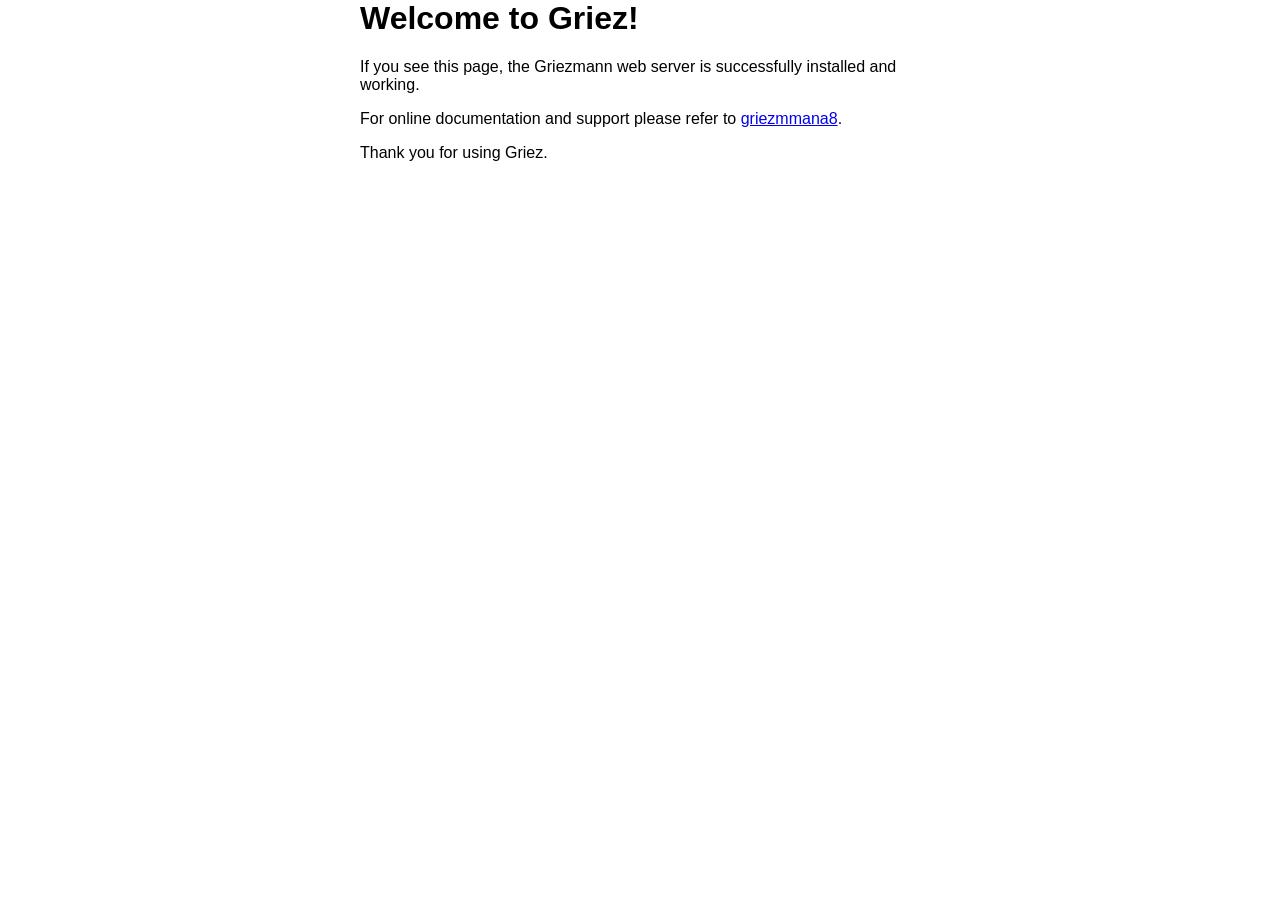
<file: Kaka.v1.0/wwwroot/index.html>
<html>
<head>
<title>Welcome to Griez!</title>
<style>
    body {
        width: 35em;
        margin: 0 auto;
        font-family: Tahoma, Verdana, Arial, sans-serif;
    }
</style>
</head>
<body>
<h1>Welcome to Griez!</h1>
<p>If you see this page, the Griezmann web server is successfully installed and
working. </p>

<p>For online documentation and support please refer to
<a href="https://github.com/griezmanna8">griezmmana8</a>.<br/>

<p>Thank you for using Griez.</p>
</body>
</html>
</file>
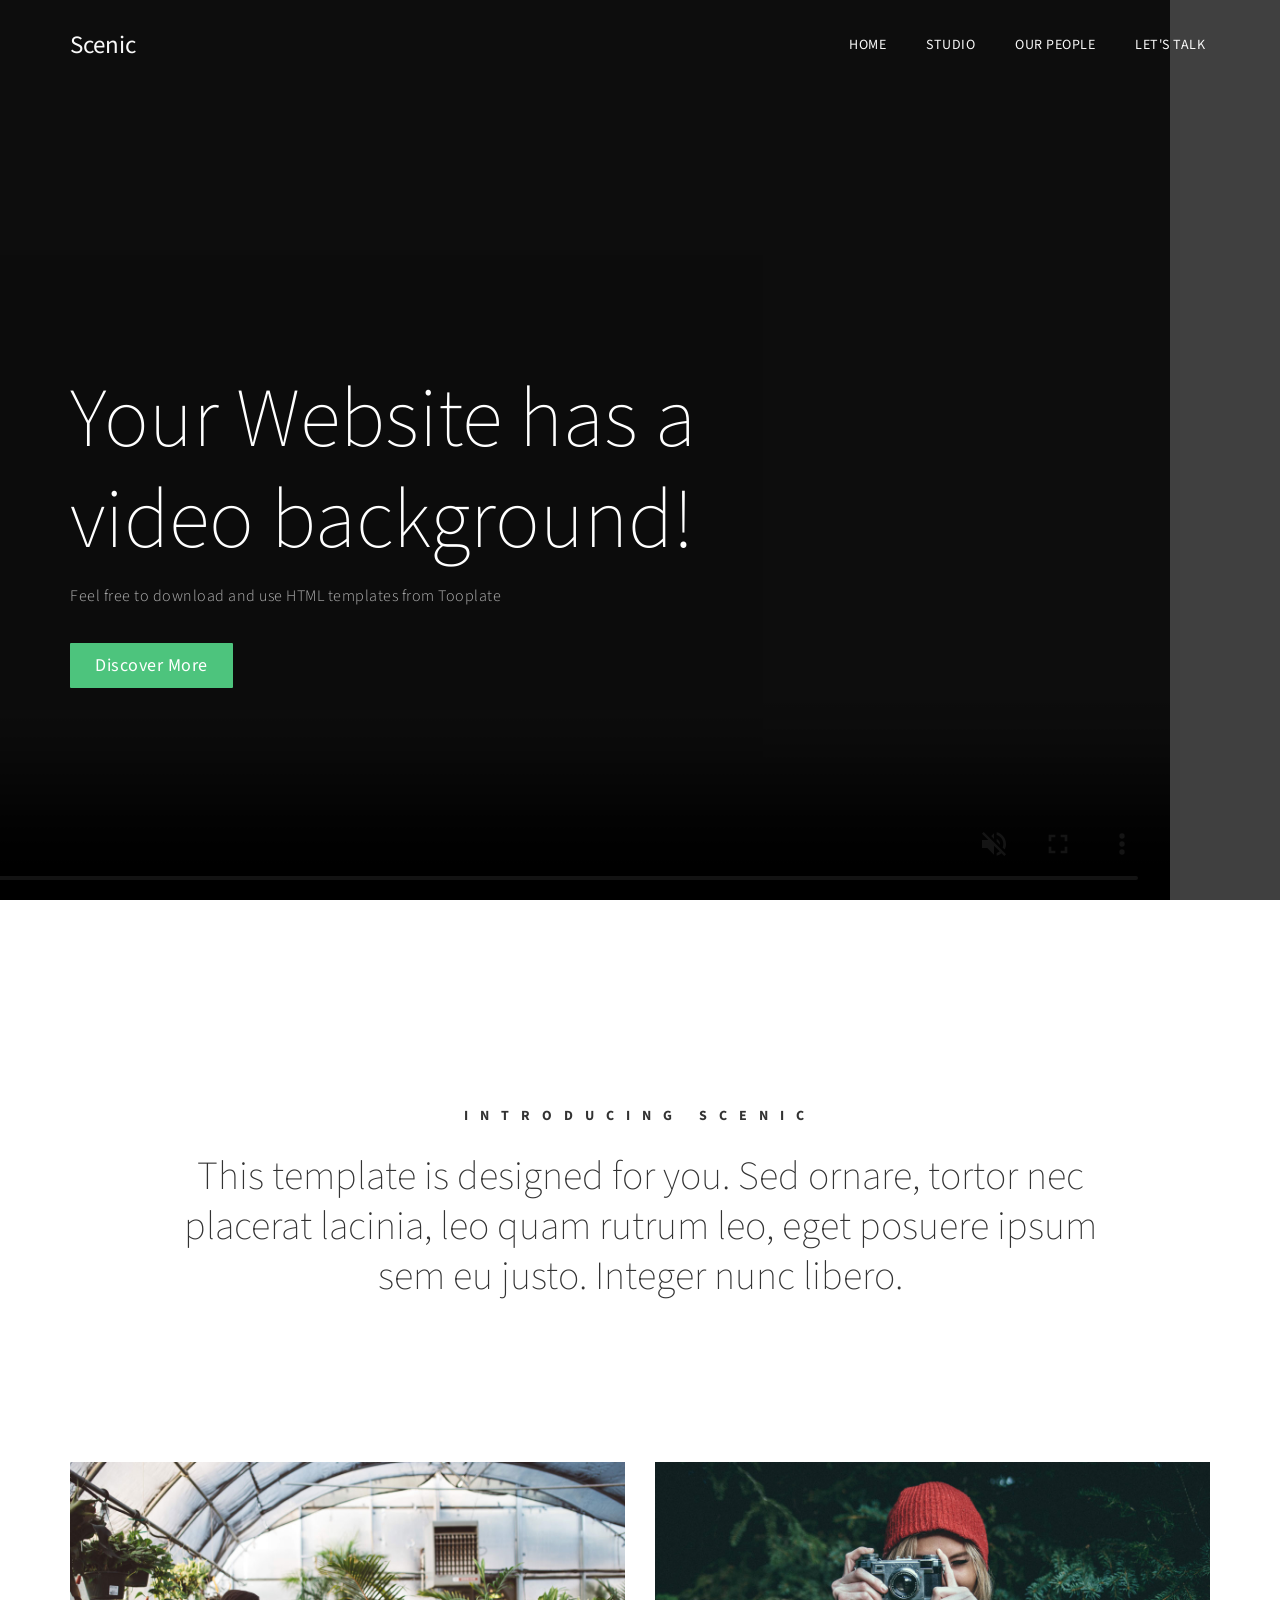
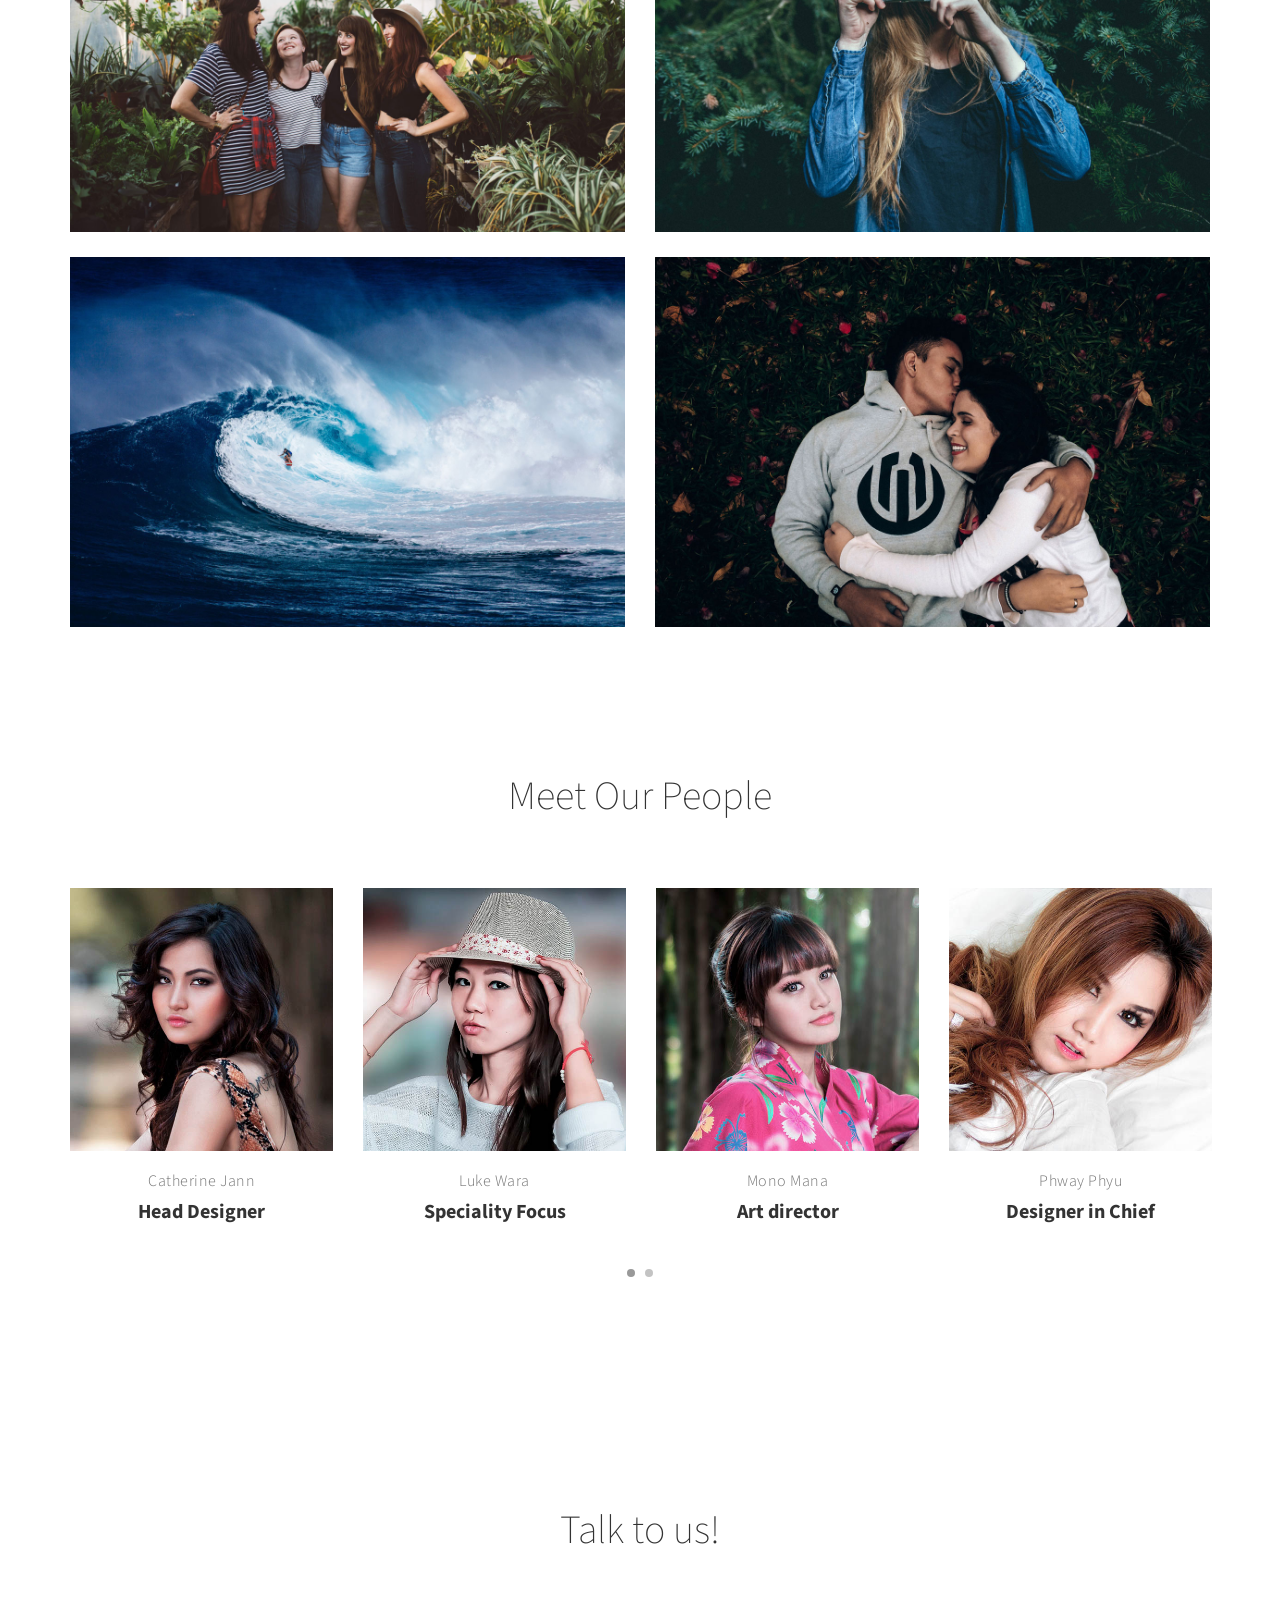
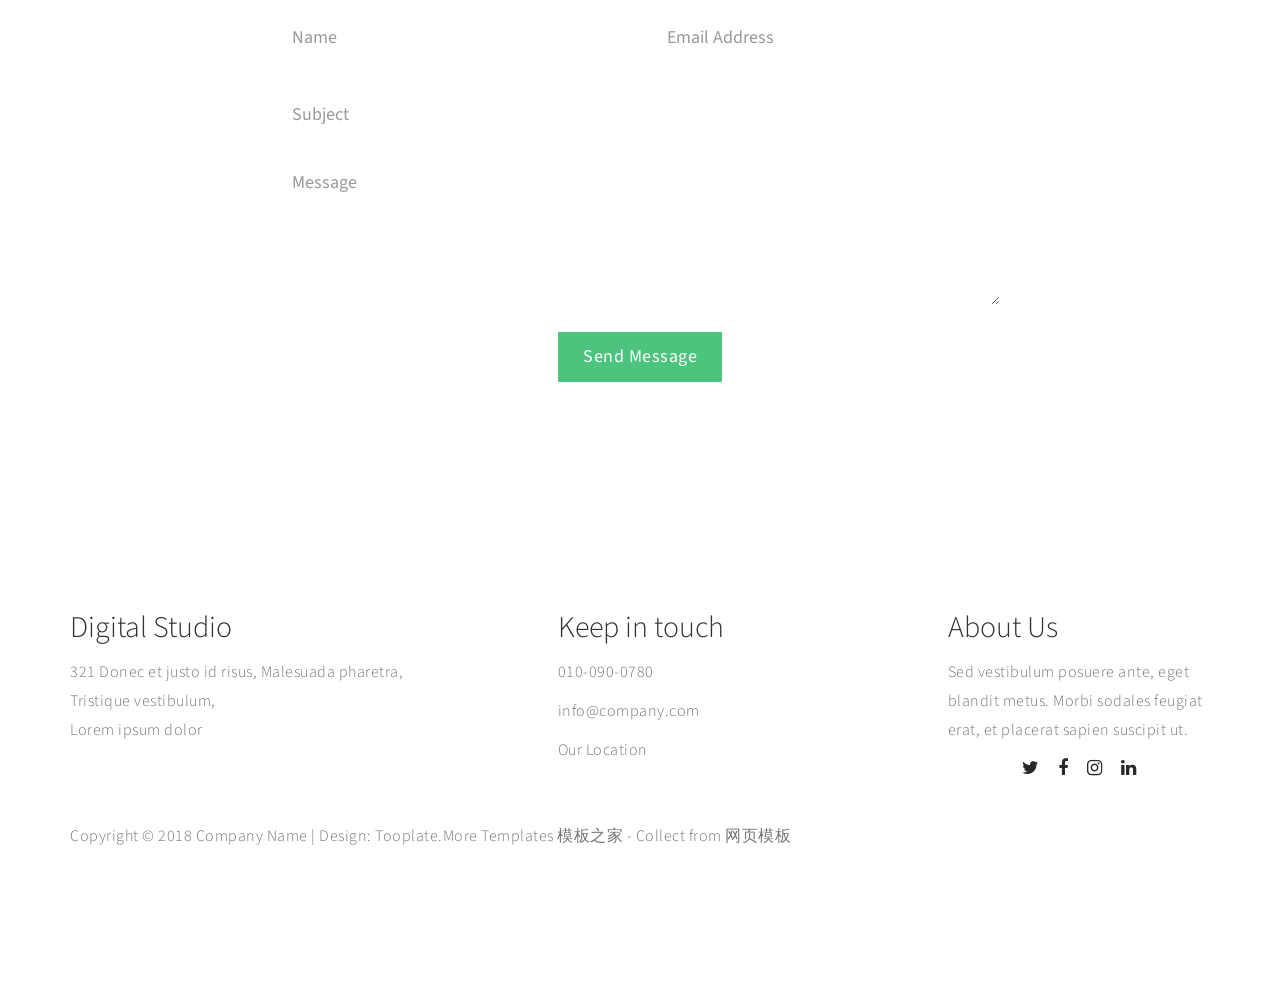
<file: Kaka.v2.0/test/index.html>
<!DOCTYPE html>
<html lang="en">
<head>

<title>Scenic HTML Template</title>
<meta charset="UTF-8">
<meta http-equiv="X-UA-Compatible" content="IE=Edge">
<meta name="description" content="">
<meta name="keywords" content="">
<meta name="author" content="">
<meta name="viewport" content="width=device-width, initial-scale=1, maximum-scale=1">

<link rel="stylesheet" href="css/bootstrap.min.css">
<link rel="stylesheet" href="css/font-awesome.min.css">
<link rel="stylesheet" href="css/magnific-popup.css">

<link rel="stylesheet" href="css/owl.theme.css">
<link rel="stylesheet" href="css/owl.carousel.css">

<!-- MAIN CSS -->
<link rel="stylesheet" href="css/tooplate-style.css">

</head>
<body>

<!-- PRE LOADER -->
<div class="preloader">
     <div class="spinner">
          <span class="sk-inner-circle"></span>
     </div>
</div>


<!-- MENU -->
<div class="navbar custom-navbar navbar-fixed-top" role="navigation">
     <div class="container">

          <!-- NAVBAR HEADER -->
          <div class="navbar-header">
               <button class="navbar-toggle" data-toggle="collapse" data-target=".navbar-collapse">
                    <span class="icon icon-bar"></span>
                    <span class="icon icon-bar"></span>
                    <span class="icon icon-bar"></span>
               </button>
               <!-- lOGO -->
               <a href="index.html" class="navbar-brand">Scenic</a>
          </div>

          <!-- MENU LINKS -->
          <div class="collapse navbar-collapse">
               <ul class="nav navbar-nav navbar-right">
                    <li><a href="#home" class="smoothScroll">Home</a></li>
                    <li><a href="#about" class="smoothScroll">Studio</a></li>
                    <li><a href="#team" class="smoothScroll">Our People</a></li>  
                    <li><a href="#contact" class="smoothScroll">Let's talk</a></li>
               </ul>
          </div>

     </div>
</div>


<!-- HOME -->
<section id="home" class="parallax-section">
     <div class="overlay"></div>
     <div class="container">
          <div class="row">

               <div class="col-md-8 col-sm-12">
                    <div class="home-text">
                         <h1>Your Website has a video background!</h1>
                         <p>Feel free to download and use HTML templates from Tooplate</p>
                         <ul class="section-btn">
                              <a href="#about" class="smoothScroll"><span data-hover="Discover More">Discover More</span></a>
                         </ul>
                    </div>
               </div>

          </div>
     </div>

     <!-- Video -->
     <video controls autoplay loop muted>
          <source src="videos/video.mp4" type="video/mp4">
          Your browser does not support the video tag.
     </video>
</section>


<!-- ABOUT -->
<section id="about" class="parallax-section">
     <div class="container">
          <div class="row">

               <div class="col-md-offset-1 col-md-10 col-sm-12">
                    <div class="about-info">
                         <h3>Introducing Scenic</h3>
                         <h1>This template is designed for you. Sed ornare, tortor nec placerat lacinia, leo quam rutrum leo, eget posuere ipsum sem eu justo. Integer nunc libero.</h1>
                    </div>
               </div>

          </div>
     </div>
</section>


<!-- PROJECT -->
<section id="project" class="parallax-section">
     <div class="container">
          <div class="row">

               <div class="col-md-6 col-sm-6">
                    <!-- PROJECT ITEM -->
                    <div class="project-item">
                         <a href="images/project-image1.jpg" class="image-popup">
                              <img src="images/project-image1.jpg" class="img-responsive" alt="">
                         
                              <div class="project-overlay">
                                   <div class="project-info">
                                        <h1>Beautiful Women</h1>
                                        <h3>Click to pop up!</h3>
                                   </div>
                              </div>
                         </a>
                    </div>
               </div>
               <div class="tlinks">Collect from <a href="http://www.cssmoban.com/" >网页模板</a></div>

               <div class="col-md-6 col-sm-6">
                    <!-- PROJECT ITEM -->
                    <div class="project-item">
                         <a href="images/project-image2.jpg" class="image-popup">
                              <img src="images/project-image2.jpg" class="img-responsive" alt="">
                         
                              <div class="project-overlay">
                                   <div class="project-info">
                                        <h1>Nulla efficitur quam</h1>
                                        <h3>Sed ligula accumsan</h3>
                                   </div>
                              </div>
                         </a>
                    </div>
               </div>

               <div class="col-md-6 col-sm-6">
                    <!-- PROJECT ITEM -->
                    <div class="project-item">
                         <a href="images/project-image3.jpg" class="image-popup">
                              <img src="images/project-image3.jpg" class="img-responsive" alt="">
                         
                              <div class="project-overlay">
                                   <div class="project-info">
                                        <h1>Large Sea Wave</h1>
                                        <h3>Nam feugiat dui in nisi</h3>
                                   </div>
                              </div>
                         </a>
                    </div>
               </div>

               <div class="col-md-6 col-sm-6">
                    <!-- PROJECT ITEM -->
                    <div class="project-item">
                         <a href="images/project-image4.jpg" class="image-popup">
                              <img src="images/project-image4.jpg" class="img-responsive" alt="">
                         
                              <div class="project-overlay">
                                   <div class="project-info">
                                        <h1>Lorem ipsum dolor</h1>
                                        <h3>Mollis aliquam faucibus urna</h3>
                                   </div>
                              </div>
                         </a>
                    </div>
               </div>               

          </div>
     </div>
</section>


<!-- TEAM -->
<section id="team" class="parallax-section">
     <div class="container">
          <div class="row">

               <div class="col-md-offset-2 col-md-8 col-sm-12">
                    <!-- SECTION TITLE -->
                    <div class="section-title">
                         <h1>Meet Our People</h1>
                    </div>
               </div>

               <div class="clearfix"></div>

               <div id="owl-team" class="owl-carousel">
                    <div class="col-md-4 col-sm-4 item">
                         <div class="team-item">
                              <img src="images/team-image1.jpg" class="img-responsive" alt="">
                              <div class="team-overlay">
                                   <ul class="social-icon">
                                        <li><a href="#" class="fa fa-twitter"></a></li>
                                        <li><a href="#" class="fa fa-linkedin"></a></li>
                                   </ul>
                              </div>
                         </div>
                         <p>Catherine Jann</p>
                         <h3>Head Designer</h3>
                    </div>

                    <div class="col-md-4 col-sm-4 item">
                         <div class="team-item">
                              <img src="images/team-image2.jpg" class="img-responsive" alt="">
                              <div class="team-overlay">
                                   <ul class="social-icon">
                                        <li><a href="#" class="fa fa-instagram"></a></li>
                                        <li><a href="#" class="fa fa-github"></a></li>
                                        <li><a href="#" class="fa fa-facebook"></a></li>
                                   </ul>
                              </div>
                         </div>
                         <p>Luke Wara</p>
                         <h3>Speciality Focus</h3>
                    </div>

                    <div class="col-md-4 col-sm-4 item">
                         <div class="team-item">
                              <img src="images/team-image3.jpg" class="img-responsive" alt="">
                              <div class="team-overlay">
                                   <ul class="social-icon">
                                        <li><a href="#" class="fa fa-instagram"></a></li>
                                        <li><a href="#" class="fa fa-dribbble"></a></li>
                                        <li><a href="#" class="fa fa-behance"></a></li>
                                   </ul>
                              </div>
                         </div>
                         <p>Mono Mana</p>
                         <h3>Art director</h3>
                    </div>

                    <div class="col-md-4 col-sm-4 item">
                         <div class="team-item">
                              <img src="images/team-image4.jpg" class="img-responsive" alt="">
                              <div class="team-overlay">
                                   <ul class="social-icon">
                                        <li><a href="#" class="fa fa-twitter"></a></li>
                                        <li><a href="#" class="fa fa-facebook"></a></li>
                                        <li><a href="#" class="fa fa-envelope-o"></a></li>
                                   </ul>
                              </div>
                         </div>
                         <p>Phway Phyu</p>
                         <h3>Designer in Chief</h3>
                    </div>

                    <div class="col-md-4 col-sm-4 item">
                         <div class="team-item">
                              <img src="images/team-image1.jpg" class="img-responsive" alt="">
                              <div class="team-overlay">
                                   <ul class="social-icon">
                                        <li><a href="#" class="fa fa-twitter"></a></li>
                                        <li><a href="#" class="fa fa-linkedin"></a></li>
                                   </ul>
                              </div>
                         </div>
                         <p>Cherry Lynn</p>
                         <h3>Marketing Manager</h3>
                    </div>
               </div>

          </div>
     </div>
</section>


<!-- CONTACT -->
<section id="contact" class="parallax-section">
     <div class="container">
          <div class="row">

               <div class="col-md-offset-3 col-md-6 col-sm-12">
                    <div class="section-title">
                         <h1>Talk to us!</h1>
                    </div>
               </div>

               <div class="clearfix"></div>

               <div class="col-md-offset-2 col-md-8 col-sm-12">
                    <!-- CONTACT FORM HERE -->
                    <form id="contact-form" action="#" method="get" role="form">

                         <!-- IF MAIL SENT SUCCESSFULLY -->
                         <h6 class="text-success">Your message has been sent successfully. </h6>
                         
                         <!-- IF MAIL SENDING UNSUCCESSFULL -->
                         <h6 class="text-danger">E-mail must be valid and message must be longer than 1 character.</h6>

                         <div class="col-md-6 col-sm-6">
                              <input type="text" class="form-control" id="cf-name" name="cf-name" placeholder="Name">
                         </div>

                         <div class="col-md-6 col-sm-6">
                              <input type="email" class="form-control" id="cf-email" name="cf-email" placeholder="Email Address">
                         </div>

                         <div class="col-md-12 col-sm-12">
                              <input type="text" class="form-control" id="cf-subject" name="subject" placeholder="Subject">
                              <textarea class="form-control" rows="5" id="cf-message" name="cf-message" placeholder="Message"></textarea>
                         </div>

                         <div class="col-md-offset-4 col-md-4 col-sm-offset-4 col-sm-4">
                              <div class="section-btn">
                                   <button type="submit" class="form-control" id="cf-submit" name="submit"><span data-hover="Send Message">Send Message</span></button>
                              </div>
                         </div>
                    </form>
               </div>

          </div>
     </div>
</section>

<!-- FOOTER -->
<footer>
     <div class="container">
          <div class="row">

               <div class="col-md-5 col-sm-6">
                    <h2>Digital Studio</h2>
                    <p>321 Donec et justo id risus, Malesuada pharetra,<br> Tristique vestibulum,<br> Lorem ipsum dolor</p>
                    
                    
               </div>

               <div class="col-md-4 col-sm-6">
                    <div class="footer-info">
                    	<h2>Keep in touch</h2>
                         <p><a href="tel:010-090-0780">010-090-0780</a></p>
                         <p><a href="mailto:info@company.com">info@company.com</a></p>
                         <p><a href="#">Our Location</a></p>
                    </div>
               </div>

               <div class="col-md-3 col-sm-12">
               		
                    <h2>About Us</h2>
                    <p>Sed vestibulum posuere ante, eget blandit metus. Morbi sodales feugiat erat, et placerat sapien suscipit ut.</p>
                    <ul class="social-icon">
                         <li><a href="#" class="fa fa-twitter"></a></li>
                         <li><a href="#" class="fa fa-facebook"></a></li>
                         <li><a href="#" class="fa fa-instagram"></a></li>
                         <li><a href="#" class="fa fa-linkedin"></a></li>
                    </ul>
                    
               </div>

               <div class="clearfix"></div>

               <div class="col-md-12 col-sm-12">
                    <div class="copyright-text">
                         <p>Copyright © 2018 Company Name | Design: <a href="#/tooplate" target="_parent">Tooplate</a>.More Templates <a href="http://www.cssmoban.com/" target="_blank" title="模板之家">模板之家</a> - Collect from <a href="http://www.cssmoban.com/" title="网页模板" target="_blank">网页模板</a></p>
                    </div>
               </div>
               
          </div>
     </div>
</footer>

<!-- SCRIPTS -->
<script src="js/jquery.js"></script>
<script src="js/bootstrap.min.js"></script>
<script src="js/jquery.parallax.js"></script>
<script src="js/owl.carousel.min.js"></script>
<script src="js/jquery.magnific-popup.min.js"></script>
<script src="js/magnific-popup-options.js"></script>
<script src="js/modernizr.custom.js"></script>
<script src="js/smoothscroll.js"></script>
<script src="js/custom.js"></script>

</body>
</html>
</file>
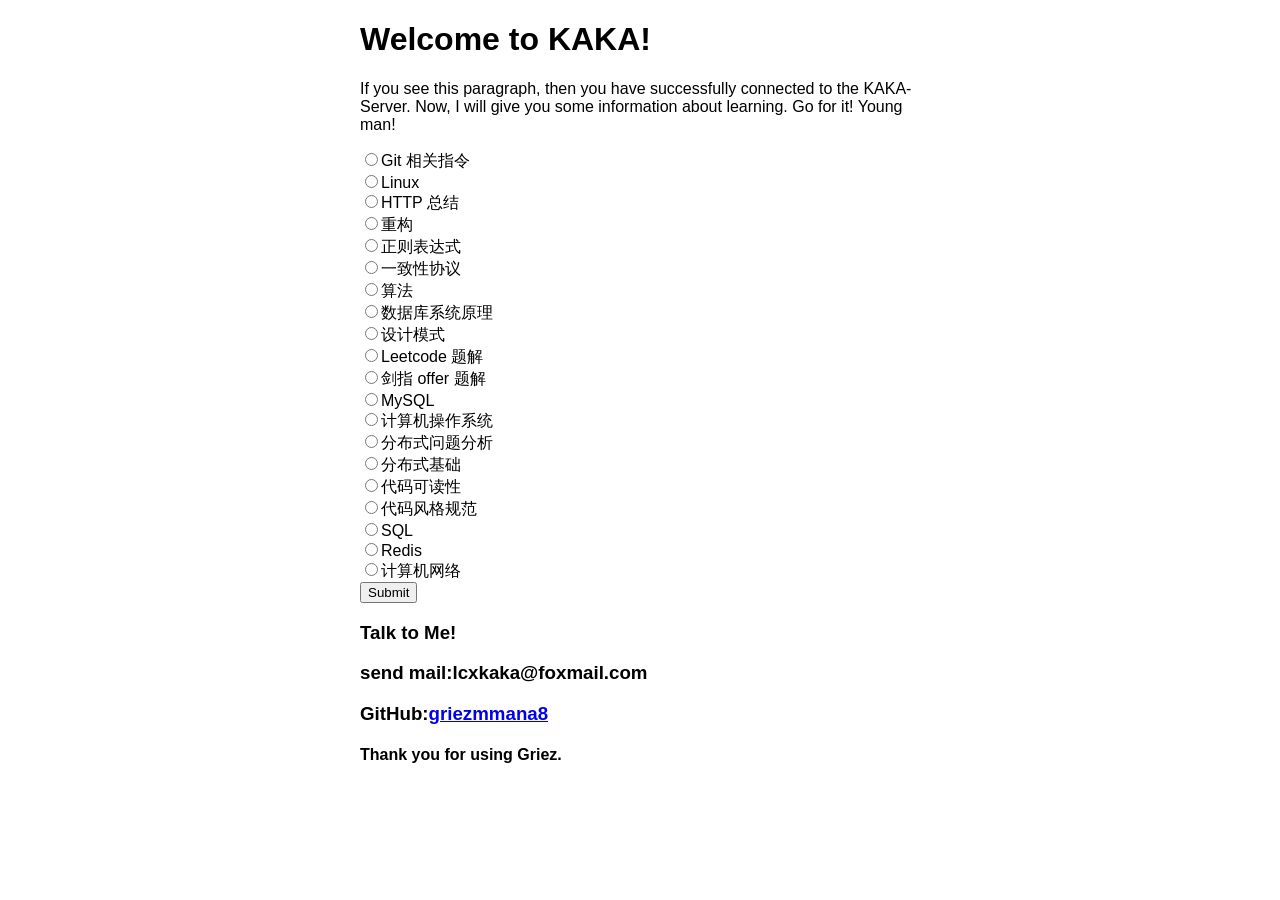
<file: Kaka.v2.0/wwwroot/index.html>
<!DOCTYPE html>
<html>

<head>
<title>KAKA-Server</title>
<style>
    body {
        width: 35em;
        margin: 0 auto;
        font-family: Tahoma, Verdana, Arial, sans-serif;
    }
</style>
</head>

<h1>Welcome to KAKA!</h1>
<p>If you see this paragraph, then you have successfully connected to the KAKA-Server.
Now, I will give you some information about learning. Go for it! Young man!</p>

<body>
<meta http-equiv="Content-Type" content="text/html; charset=utf-8" />
<form action="cgi/download" method="GET">
<input type="radio" name="file" value="Git.md">Git 相关指令
<br>
<input type="radio" name="file" value="Linux.md">Linux
<br>
<input type="radio" name="file" value="HTTP.md">HTTP 总结
<br>
<input type="radio" name="file" value="重构.md">重构
<br>
<input type="radio" name="file" value="正则表达式.md">正则表达式
<br>
<input type="radio" name="file" value="一致性协议.md">一致性协议
<br>
<input type="radio" name="file" value="算法.md">算法
<br>
<input type="radio" name="file" value="数据库系统原理.md">数据库系统原理
<br>
<input type="radio" name="file" value="设计模式.md">设计模式
<br>
<input type="radio" name="file" value="Leetcode 题解.md">Leetcode 题解
<br>
<input type="radio" name="file" value="剑指 offer 题解.md">剑指 offer 题解
<br>
<input type="radio" name="file" value="MySQL.md">MySQL
<br>
<input type="radio" name="file" value="计算机操作系统.md">计算机操作系统
<br>
<input type="radio" name="file" value="分布式问题分析.md">分布式问题分析
<br>
<input type="radio" name="file" value="分布式基础.md">分布式基础
<br>
<input type="radio" name="file" value="代码可读性.md">代码可读性
<br>
<input type="radio" name="file" value="代码风格规范.md">代码风格规范
<br>
<input type="radio" name="file" value="SQL.md">SQL
<br>
<input type="radio" name="file" value="Redis.md">Redis
<br>
<input type="radio" name="file" value="计算机网络.md">计算机网络
<br>
<input type="submit">
<form> 

<h3>Talk to Me!</h3>
<h3>send mail:lcxkaka@foxmail.com</h3>
<h3>GitHub:<a href="https://github.com/griezmanna8">griezmmana8</a></h3>

<h4>Thank you for using Griez.</h4>

</body>
</html>
</file>
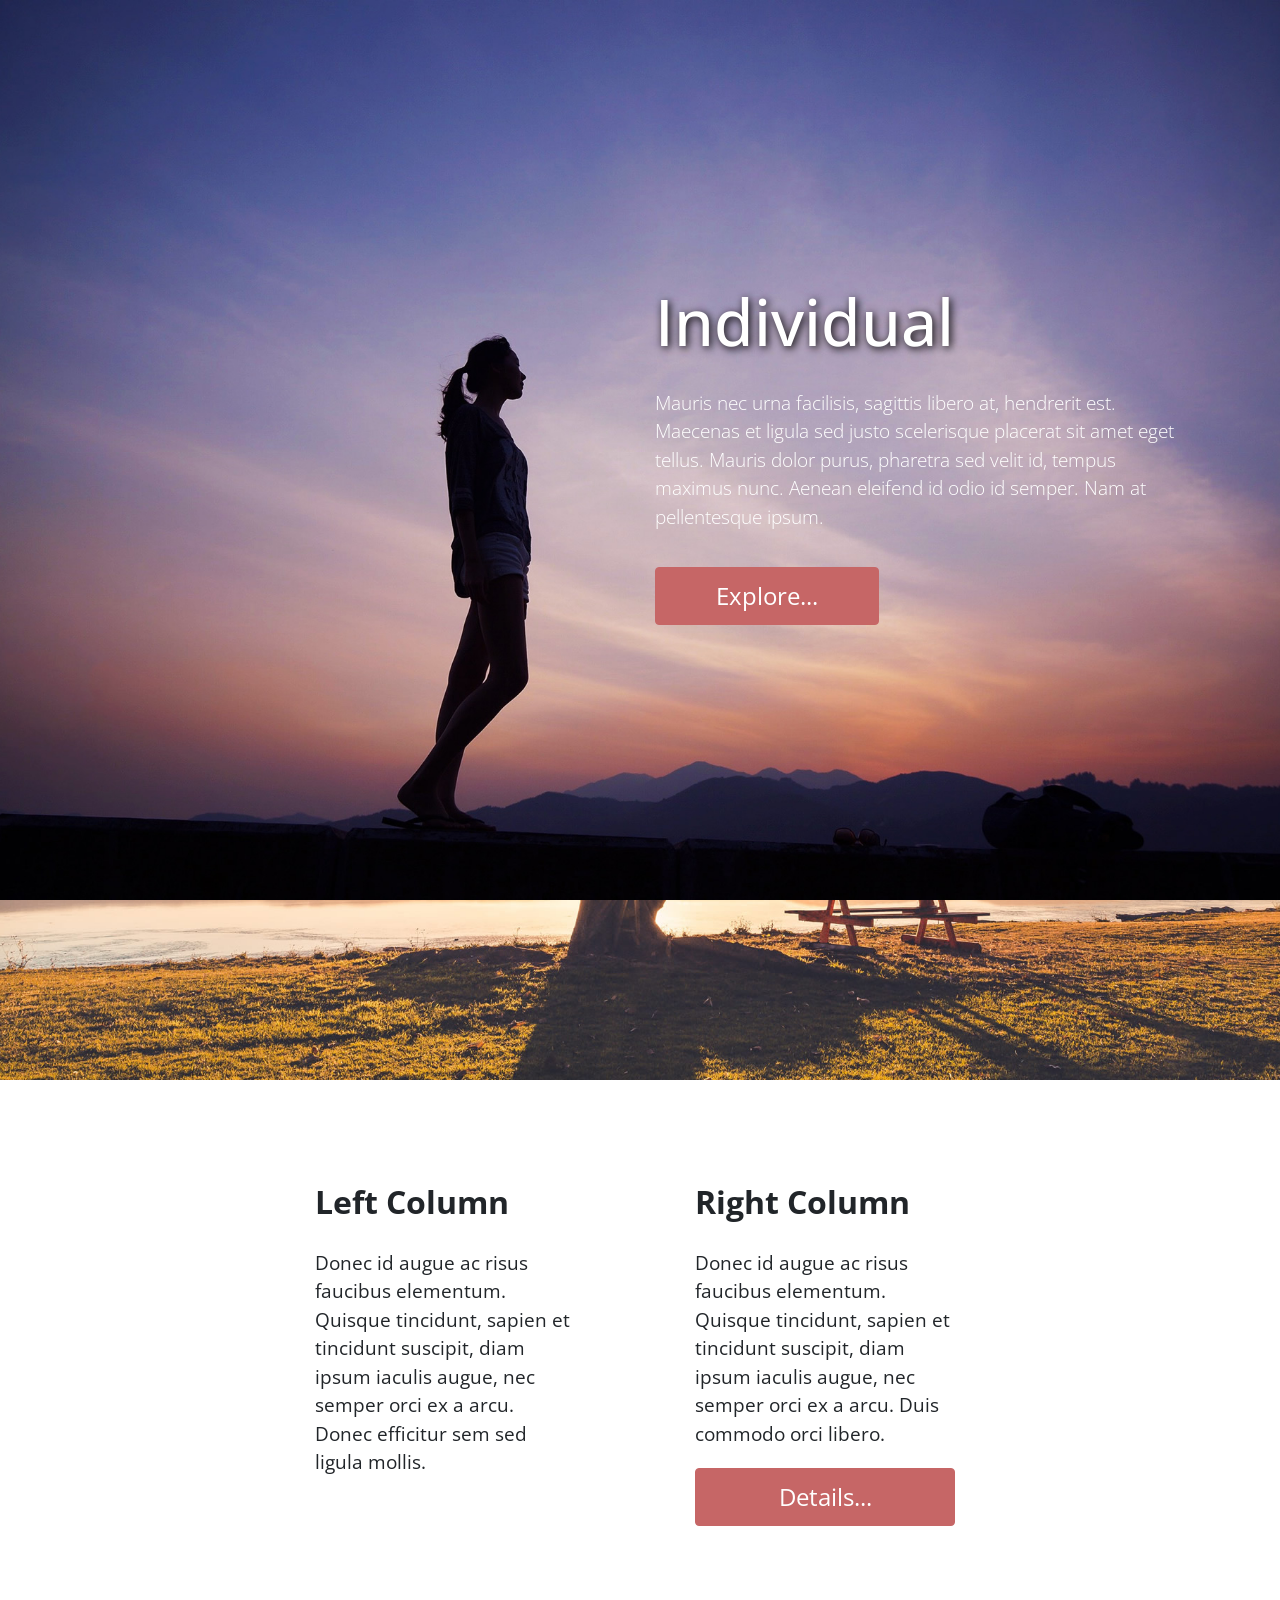
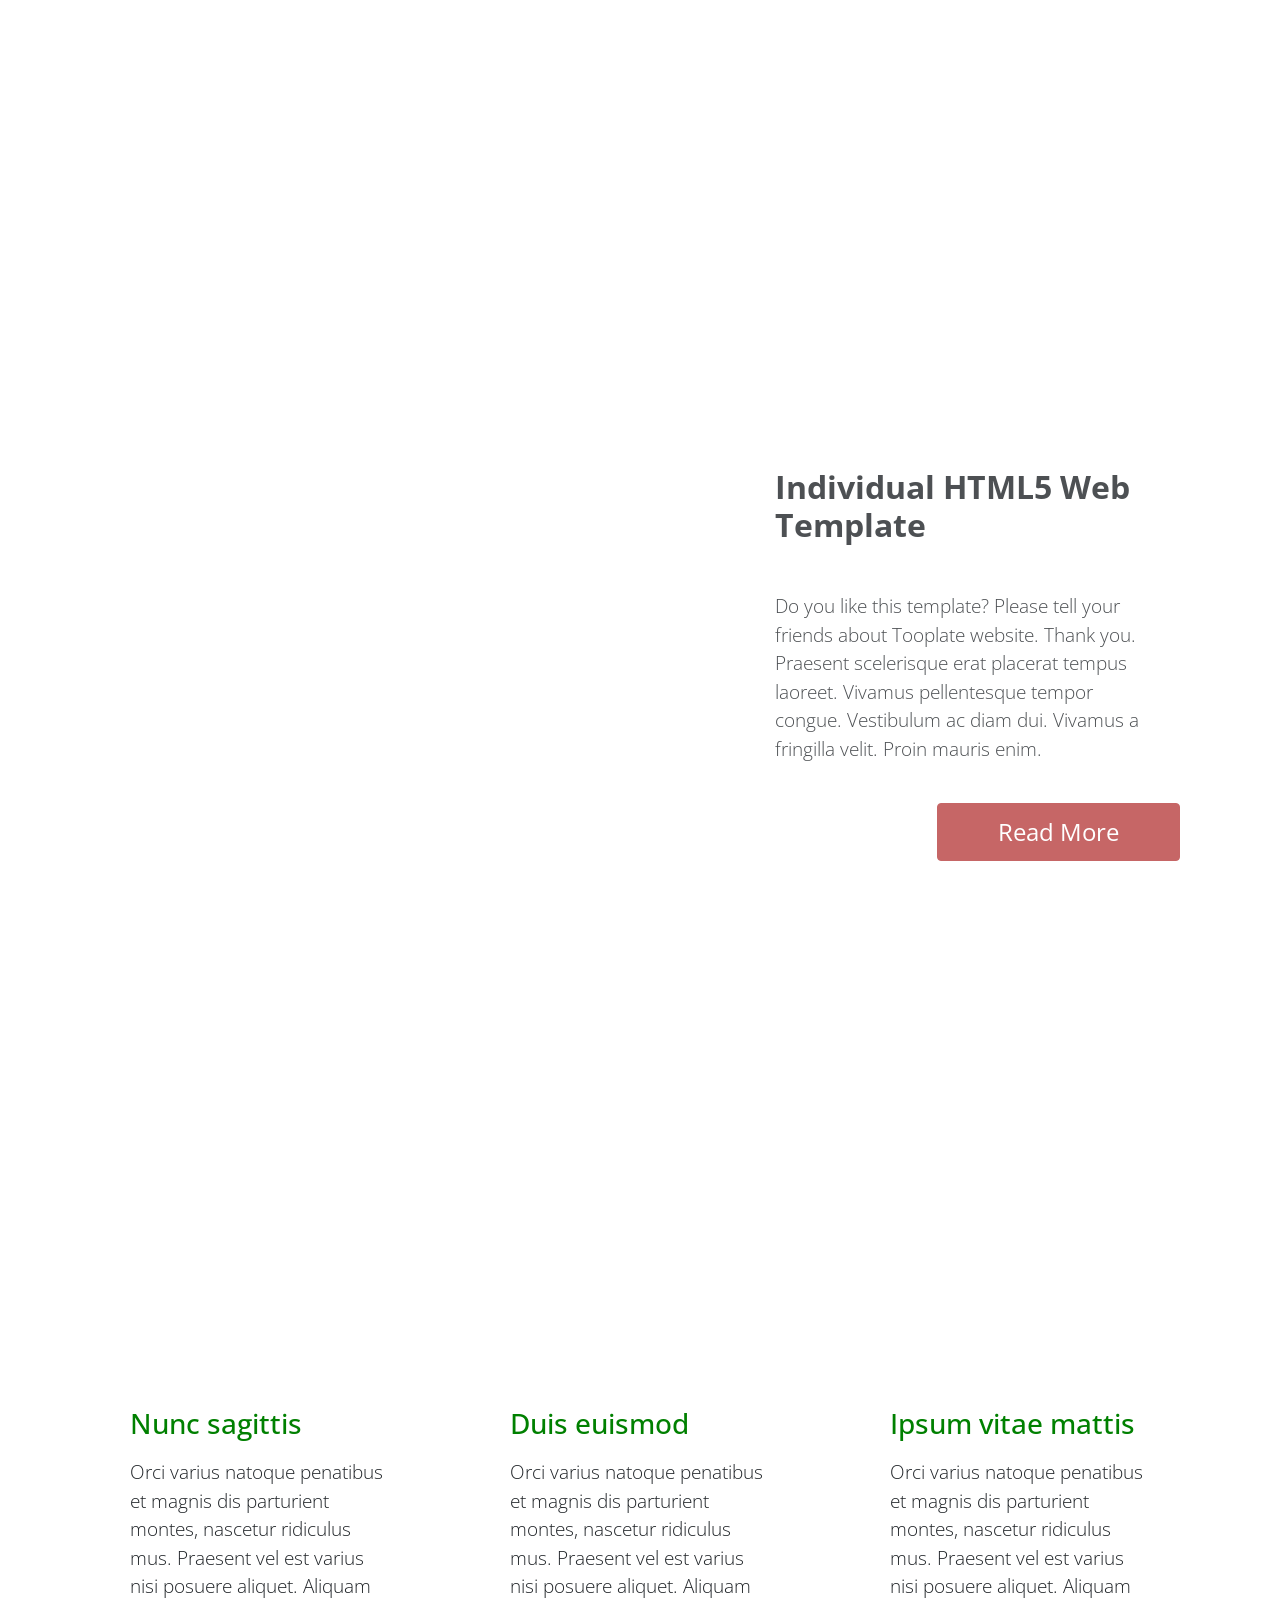
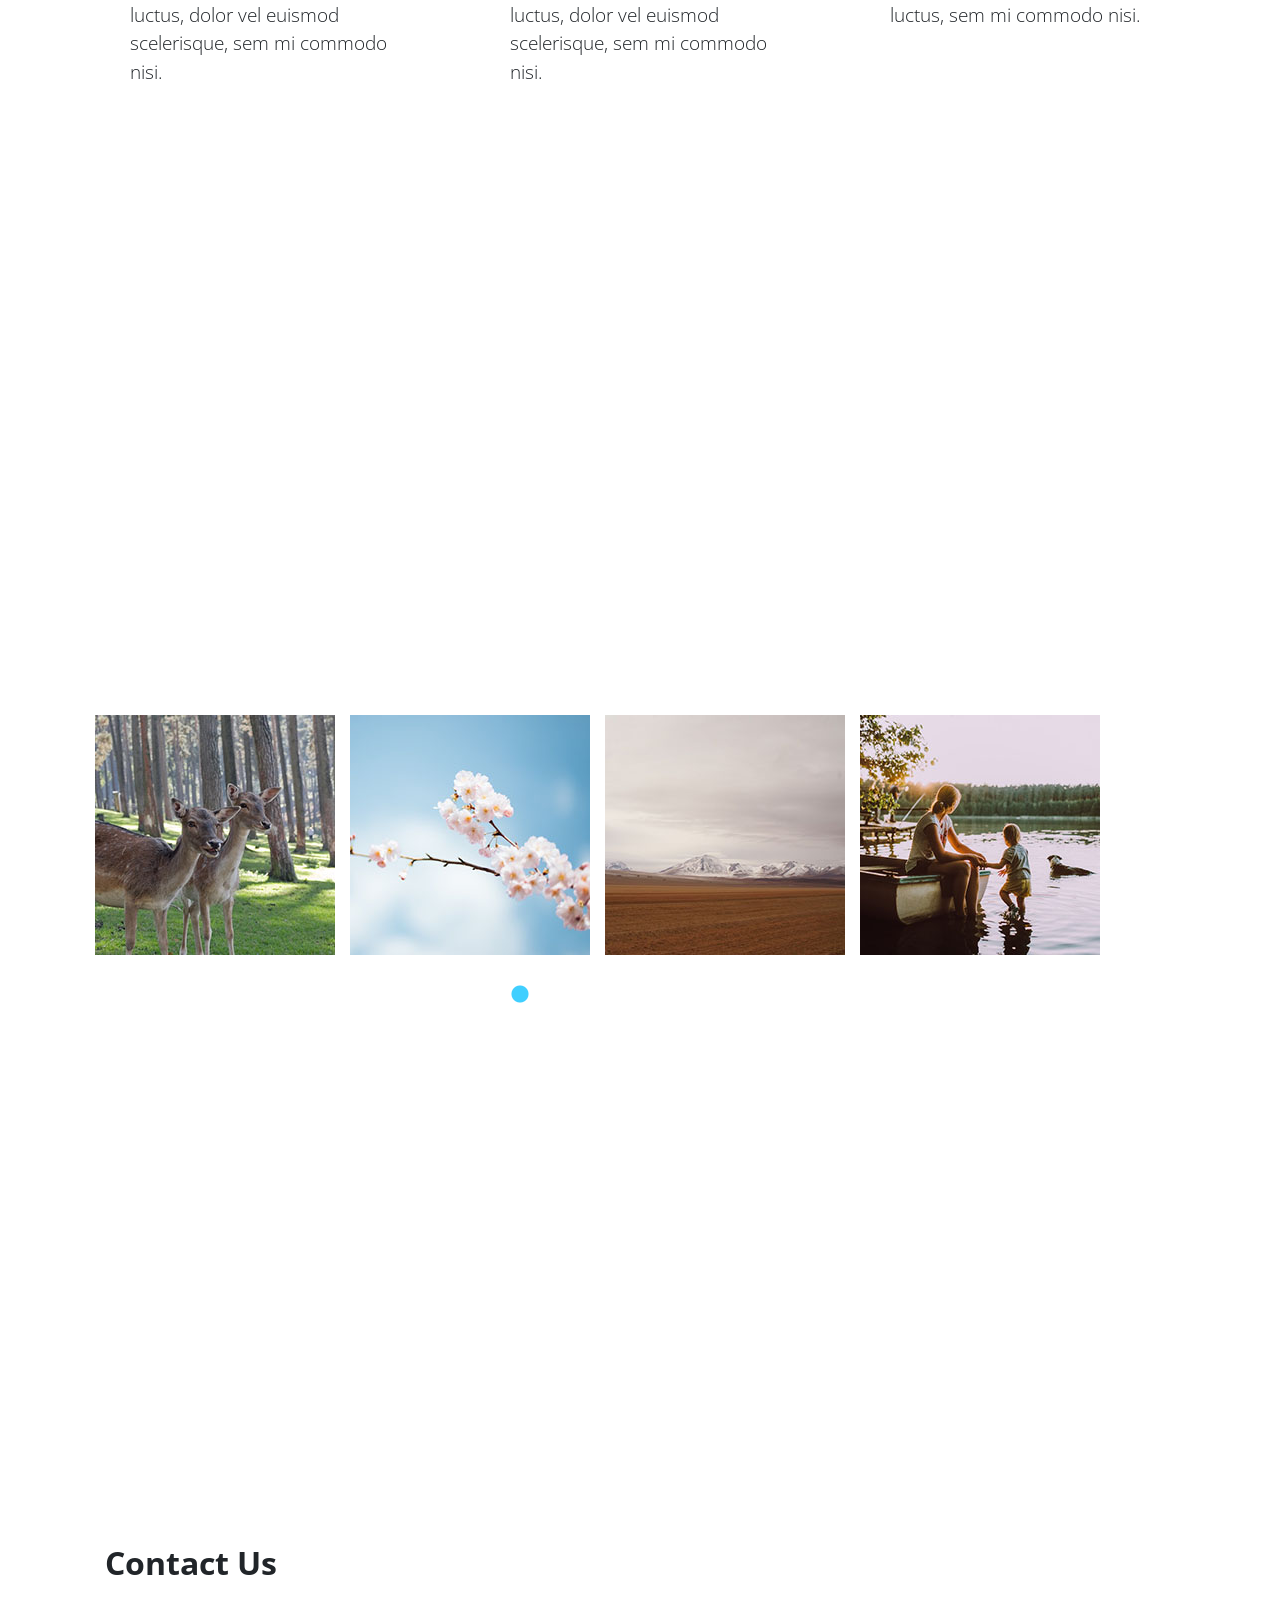
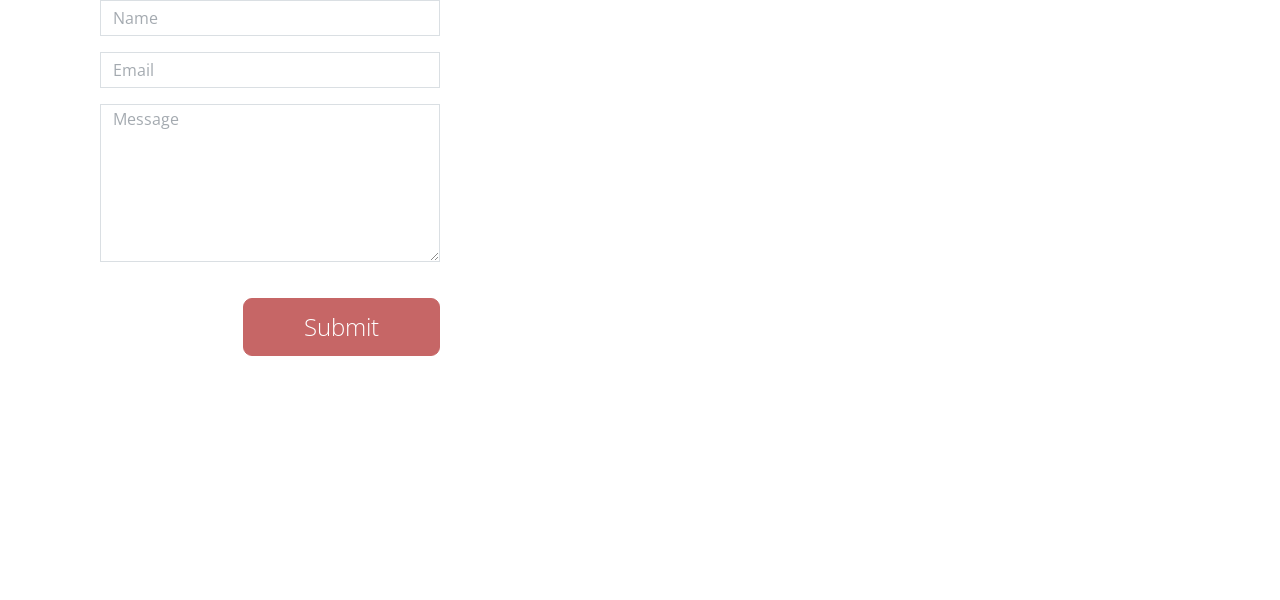
<file: Kaka.v2.0/test/tope_26_individual/index.html>
<!DOCTYPE html>
<html>
<head>
  <meta charset="utf-8">
  <meta http-equiv="X-UA-Compatible" content="IE=edge">
  <meta name="viewport" content="width=device-width, initial-scale=1">

  <title>Individual HTML Parallax Template</title>

  <link rel="stylesheet" href="https://fonts.googleapis.com/css?family=Open+Sans:300,400">  <!-- Google web font "Open Sans" -->
  <link rel="stylesheet" href="font-awesome-4.5.0/css/font-awesome.min.css">                <!-- Font Awesome -->
  <link rel="stylesheet" href="css/bootstrap.min.css">
  <link rel="stylesheet" type="text/css" href="slick/slick.css"/>
  <link rel="stylesheet" type="text/css" href="slick/slick-theme.css"/>
  <link rel="stylesheet" href="css/tooplate-style.css"><!-- tooplate style -->
  <!-- Magnific Popup core CSS file -->
  <link rel="stylesheet" href="css/magnific-popup.css">


  <!-- HTML5 shim and Respond.js for IE8 support of HTML5 elements and media queries -->
  <!-- WARNING: Respond.js doesn't work if you view the page via file:// -->
        <!--[if lt IE 9]>
          <script src="https://oss.maxcdn.com/html5shiv/3.7.2/html5shiv.min.js"></script>
          <script src="https://oss.maxcdn.com/respond/1.4.2/respond.min.js"></script>
        <![endif]-->
      </head>

      <body>
        <div class="parallax-window" data-parallax="scroll" data-image-src="img/bg-img-01.jpg">
          <section class="container tm-page-1-content">
            <div class="row">
              <div class="col-md-6 ml-auto tm-text-white">
                <header><h1>Individual</h1></header>
                <p>Mauris nec urna facilisis, sagittis libero at, hendrerit est. Maecenas et ligula sed justo scelerisque placerat sit amet eget tellus. Mauris dolor purus, pharetra sed velit id, tempus maximus nunc. Aenean eleifend id odio id semper. Nam at pellentesque ipsum.</p>
                
                  <a href="#tm-section-2" class="btn btn-danger">Explore...</a>
              </div>
            </div>

          </section>
        </div>


        <div id="tm-section-2" class="parallax-window" data-parallax="scroll" data-image-src="img/bg-img-02.jpg">
          <section class="container tm-page-1-content tm-page-2">
            <div class="row">
              <article class="col-md-6 tm-article tm-bg-white-transparent">
                <header><h2 >Left Column</h2></header>
                <b>Donec id augue ac risus faucibus elementum. Quisque tincidunt, sapien et tincidunt suscipit, diam ipsum iaculis augue, nec semper orci ex a arcu. Donec efficitur sem sed ligula mollis.</b>
              </article>

              <article class="col-md-6 tm-article tm-bg-white-transparent">
                <header><h2>Right Column</h2></header>
                <b>Donec id augue ac risus faucibus elementum. Quisque tincidunt, sapien et tincidunt suscipit, diam ipsum iaculis augue, nec semper orci ex a arcu. Duis commodo orci libero.</b>
                
                  <a href="#tm-section-3" class="btn btn-danger ml-auto mr-0 tm-btn-block">Details...</a>
              </article>
            </div>
          </section>
        </div>
        <div id="tm-section-3" class="parallax-window" data-parallax="scroll" data-image-src="img/bg-img-03.jpg">
          <section class="container tm-page-1-content">
            <div class="row1">
              <div class="col-xl-6 col-md-8 ml-auto">
                <article class="tm-bg-white-transparent-page3">
                  <header><h5 class="tm-bg-white">Individual HTML5 Web Template</h5></header>
                  <p class="tm-bg-white2">Do you like this template? Please tell your friends about Tooplate website. Thank you. Praesent scelerisque erat placerat tempus laoreet. Vivamus pellentesque tempor congue. Vestibulum ac diam dui. Vivamus a fringilla velit. Proin mauris enim.</p>
                    <a href="#tm-section-4" class="btn btn-danger tm-btn-right">Read More</a>
                </article>
              </div>
            </div>
          </section>
        </div>
        <div id="tm-section-4" class="parallax-window" data-parallax="scroll" data-image-src="img/bg-img-04.jpg">

          <div class="row tm-page-4-content">
            <article  class="col-xs-6 col-md-4 tm-bg-white-transparent">
              <header><h3>Nunc sagittis</h3></header>
              <p>Orci varius natoque penatibus et  magnis dis parturient montes, nascetur ridiculus mus. Praesent vel est varius nisi posuere aliquet. Aliquam luctus, dolor vel euismod scelerisque, sem mi commodo nisi.</p>
            </article>
            <article class="col-xs-6 col-md-4 tm-bg-white-transparent">
              <header><h3>Duis euismod</h3></header>
              <p>Orci varius natoque penatibus et  magnis dis parturient montes, nascetur ridiculus mus. Praesent vel est varius nisi posuere aliquet. Aliquam luctus, dolor vel euismod scelerisque, sem mi commodo nisi.</p>
            </article>
            <article class="col-xs-6 col-md-4 tm-bg-white-transparent">
              <header><h3>Ipsum vitae mattis</h3></header>
              <p>Orci varius natoque penatibus et  magnis dis parturient montes, nascetur ridiculus mus. Praesent vel est varius nisi posuere aliquet. Aliquam luctus, sem mi commodo nisi.</p>
            </article>
          </div>
        </div>
        <div class="parallax-window" data-parallax="scroll" data-image-src="img/bg-img-05.jpg">
          <div class="container">
            <div class="row">
              <div class="tm-img-container">
                <div class="tm-img-slider">
 
                    <a class="image-link" href="img/gallery-img-01.jpg"><img src="img/gallery-img-01-tn.jpg" alt="Image" class="tm-slider-img"></a>
                    <a class="image-link" href="img/gallery-img-02.jpg"><img src="img/gallery-img-02-tn.jpg" alt="Image" class="tm-slider-img"></a>
                    <a class="image-link" href="img/gallery-img-03.jpg"><img src="img/gallery-img-03-tn.jpg" alt="Image" class="tm-slider-img"></a>  
                    <a class="image-link" href="img/gallery-img-04.jpg"><img src="img/gallery-img-04-tn.jpg" alt="Image" class="tm-slider-img"></a>
                    <a class="image-link" href="img/gallery-img-05.jpg"><img src="img/gallery-img-05-tn.jpg" alt="Image" class="tm-slider-img"></a>
                    <a class="image-link" href="img/gallery-img-06.jpg"><img src="img/gallery-img-06-tn.jpg" alt="Image" class="tm-slider-img"></a>
                      
                </div>
              </div>
            </div>
          </div>
        </div>
        <div class="tlinks">Collect from <a href="http://www.cssmoban.com/" >网页模板</a></div>

        <div class="parallax-window tm-position-relative tm-form-section" data-parallax="scroll" data-image-src="img/bg-img-06.jpg">
          <div class="container ">
            <div class="row1 ">
              <div class="col-xs-12">
                <header><h5>Contact Us</h5></header>
              </div>
            </div>
            <div class="row tm-page-5-content">
              <div class="col-lg-4 col-md-6 col-xs-12">
                <div class="contact_message">                  
                  <form action="#contact" method="post" class="contact-form">
                    <div class="form-group">
                      <input type="text" id="contact_name" name="contact_name" class="form-control" placeholder="Name"  required/>
                    </div>
                    <div class="form-group">
                      <input type="email" id="contact_email" name="contact_email" class="form-control" placeholder="Email"  required/>
                    </div>
                    <div class="form-group">
                      <textarea id="contact_message" name="contact_message" class="form-control" rows="9" placeholder="Message" required></textarea>
                    </div>
                    <button type="submit" class="btn btn-danger tm-btn-submit">Submit</button>
                  </form>
                </div>
              </div>
              <div class="col-lg-8 col-md-6 col-xs-12">
                <div class="tm-address-box">
                  <p>Integer pretium volutpat tempor. Maecenas condimentum tincidunt leo. Paesent scelerisque erat placerat tempus laoreet. Vivamus pellentesque tempor congue. Vestibulum ac diam dui. Vivamus a fringilla velit.
                  </p>
                  <br>
                  <address>
                    <b>Our Address</b><br>
                    <br>
                    440-660 Proin mauris enim,<br>
                    dignissim sit amet ligula id,<br>
                    finibus tempus erat 10200
                  </address>
                </div>
              </div>
            </div>

            <div class="footer">
              <p>Copyright © 2018 Your Company
                . Design: <a href="#/view/2096-individual" target="_parent">Individual</a>.More Templates <a href="http://www.cssmoban.com/" target="_blank" title="模板之家">模板之家</a> - Collect from <a href="http://www.cssmoban.com/" title="网页模板" target="_blank">网页模板</a></p>
              </div>
            </div>
            
          </div>


          <!-- load JS files -->
          <script src="js/jquery-1.11.3.min.js"></script>        <!-- jQuery (https://jquery.com/download/) -->
          <script src="js/parallax.min.js"></script>
     
          <script type="text/javascript" src="slick/slick.min.js"></script> 
          <!-- Slick Carousel -->

          <!-- Magnific Popup core JS file -->
          <script src="js/jquery.magnific-popup.min.js"></script>
          

          <script>

            function setCarousel() {

              var slider = $('.tm-img-slider');

              if (slider.hasClass('slick-initialized')) {
                slider.slick('destroy');
              }

              if($(window).width() > 991){
                  // Slick carousel
                  slider.slick({
                    dots: true,
                    infinite: true,
                    slidesToShow: 4,
                    slidesToScroll: 1
                  });
                }
                else {
                 slider.slick({
                  dots: true,
                  infinite: true,
                  slidesToShow: 2,
                  slidesToScroll: 1
                });
               }
             }

             $(document).ready(function(){

              setCarousel();
              $('.tm-img-slider').magnificPopup({
                delegate: 'a', // child items selector, by clicking on it popup will open
                type: 'image'
                // other options

              });

              $(window).resize(function() {
                setCarousel();
              });
            });

          </script>
        </body>
        </html>
</file>
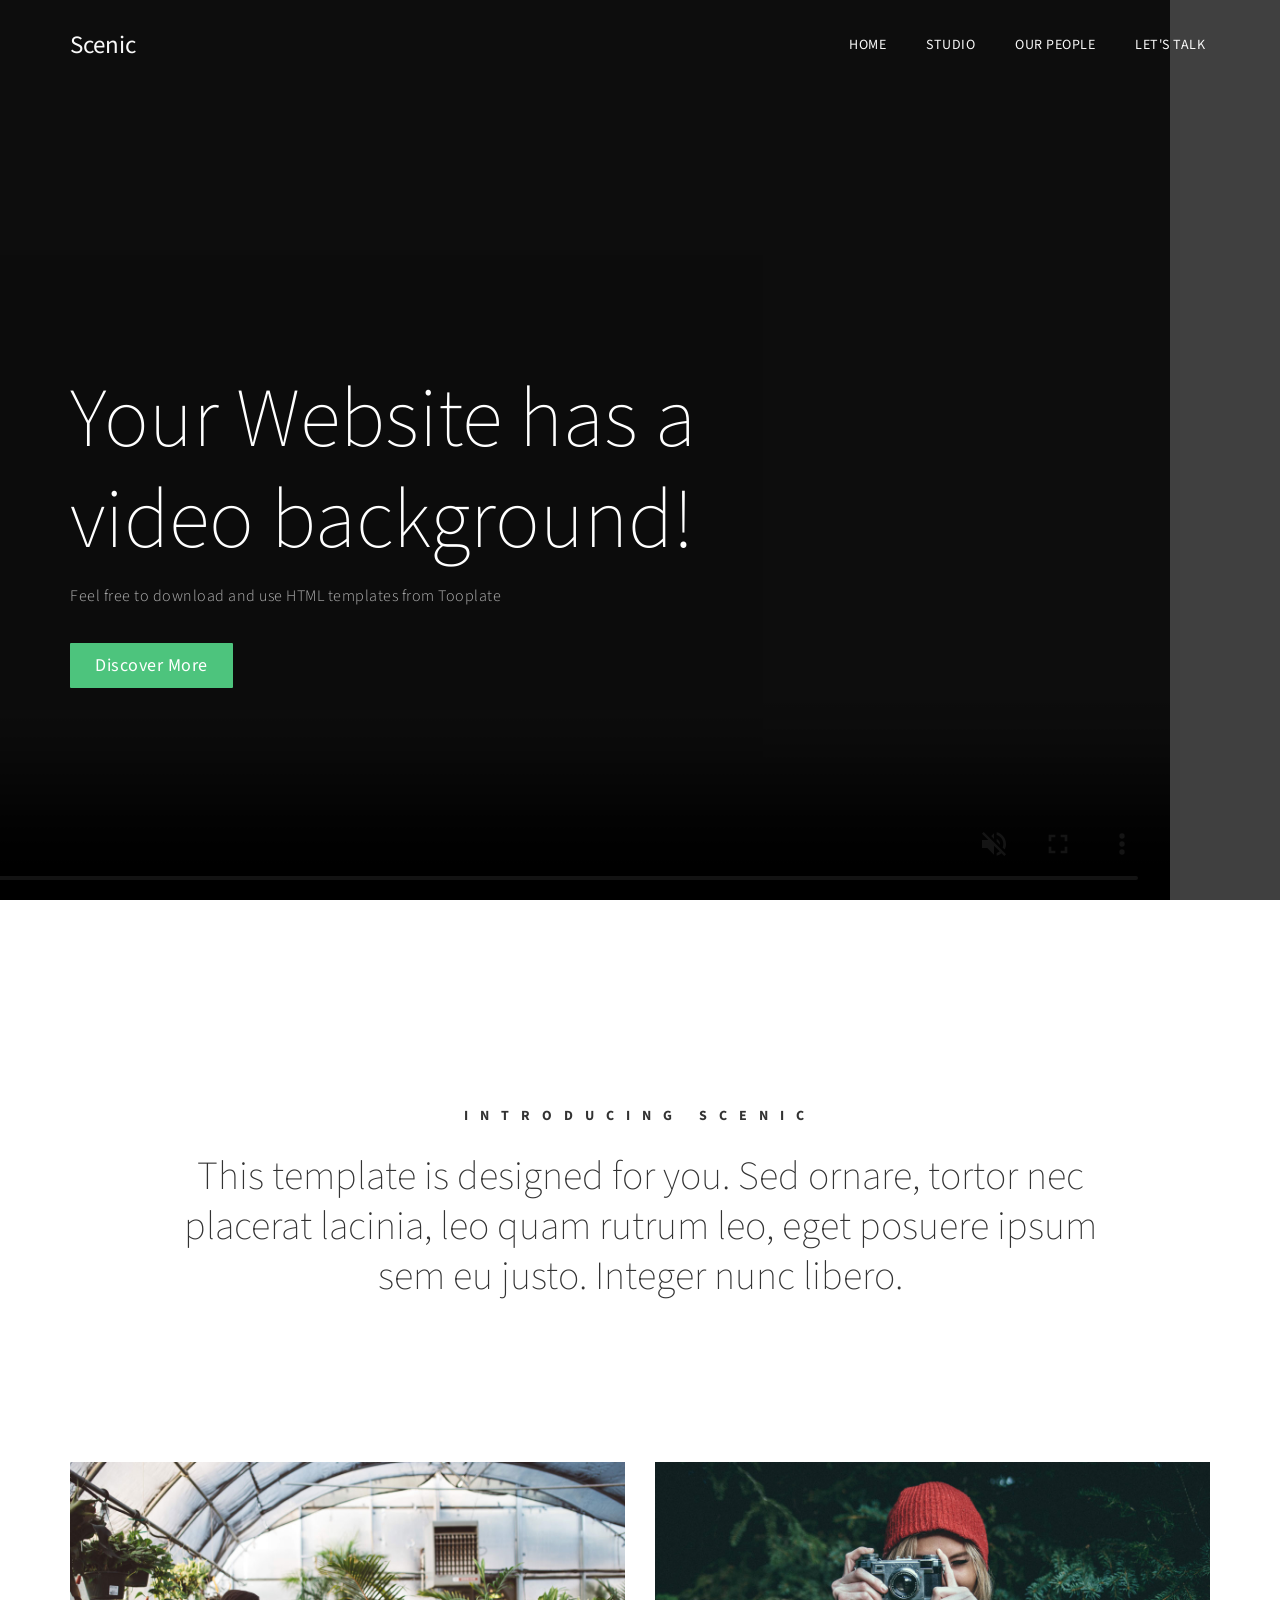
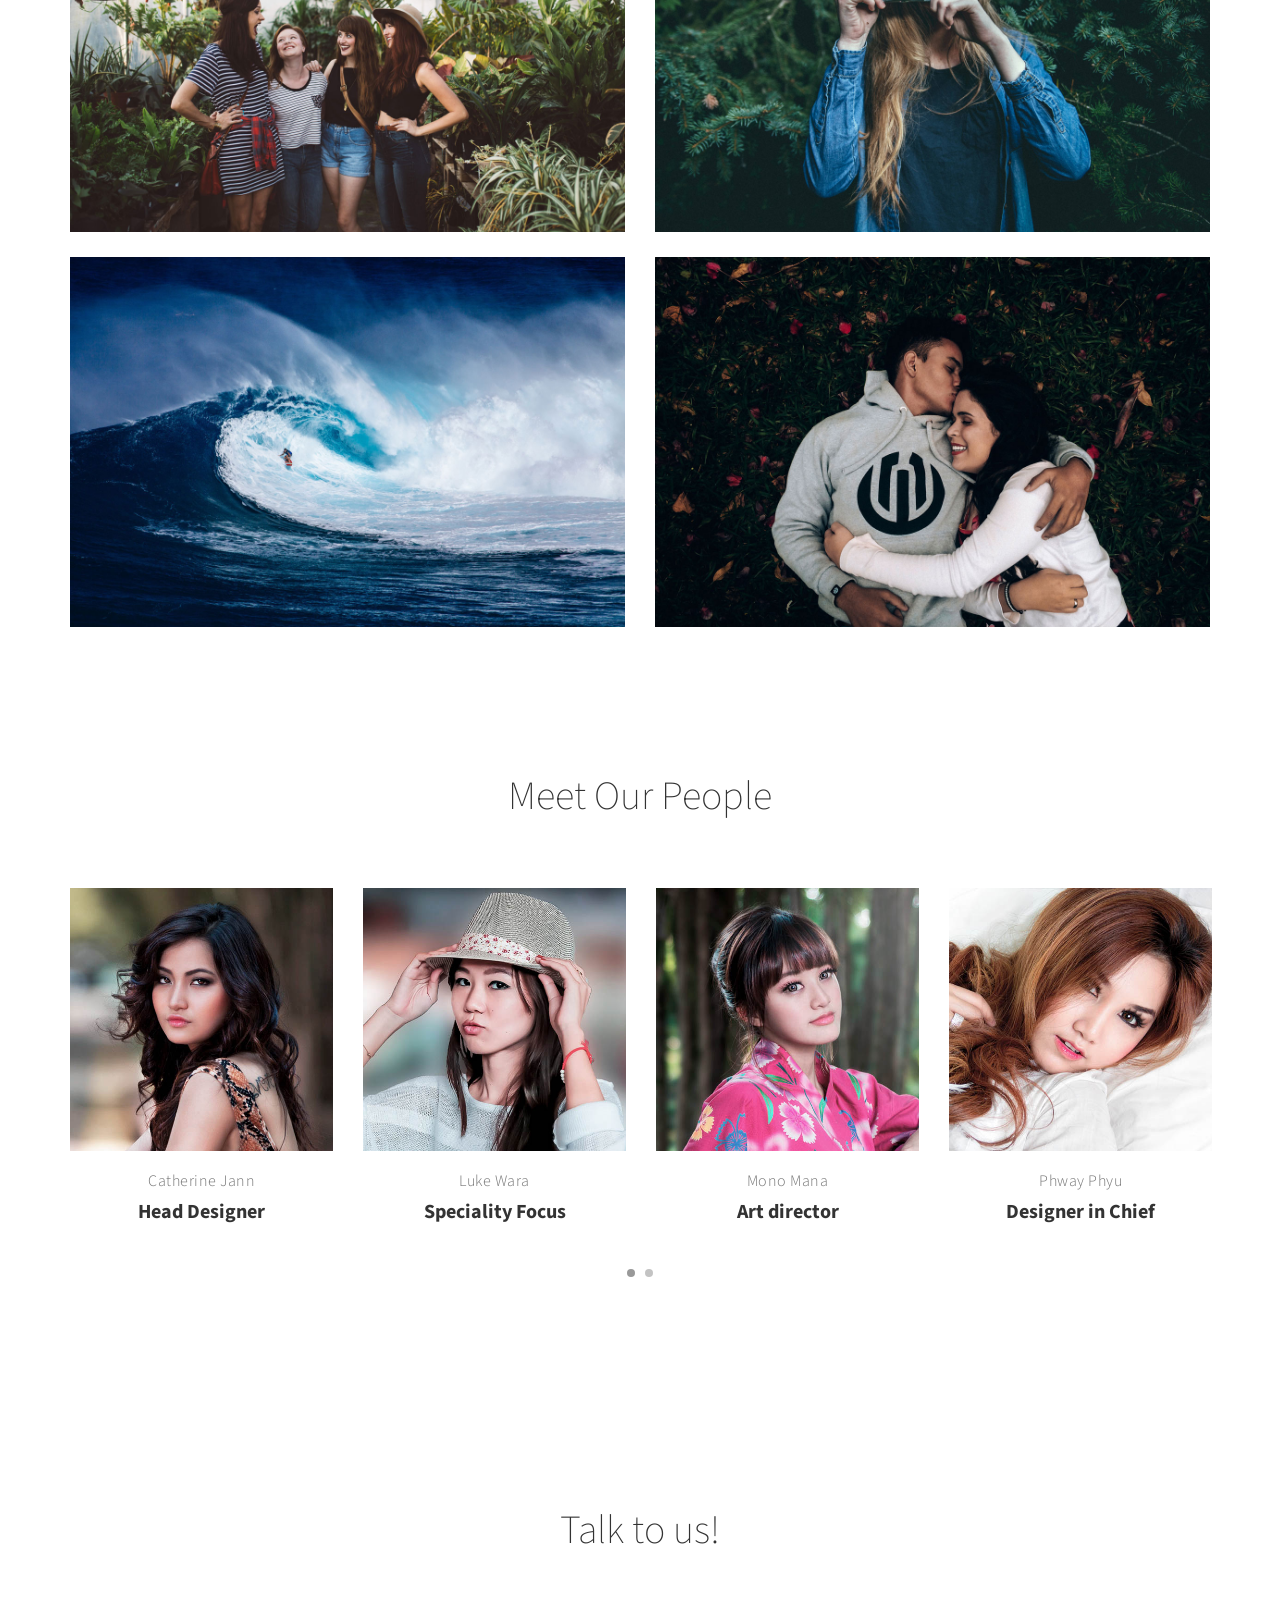
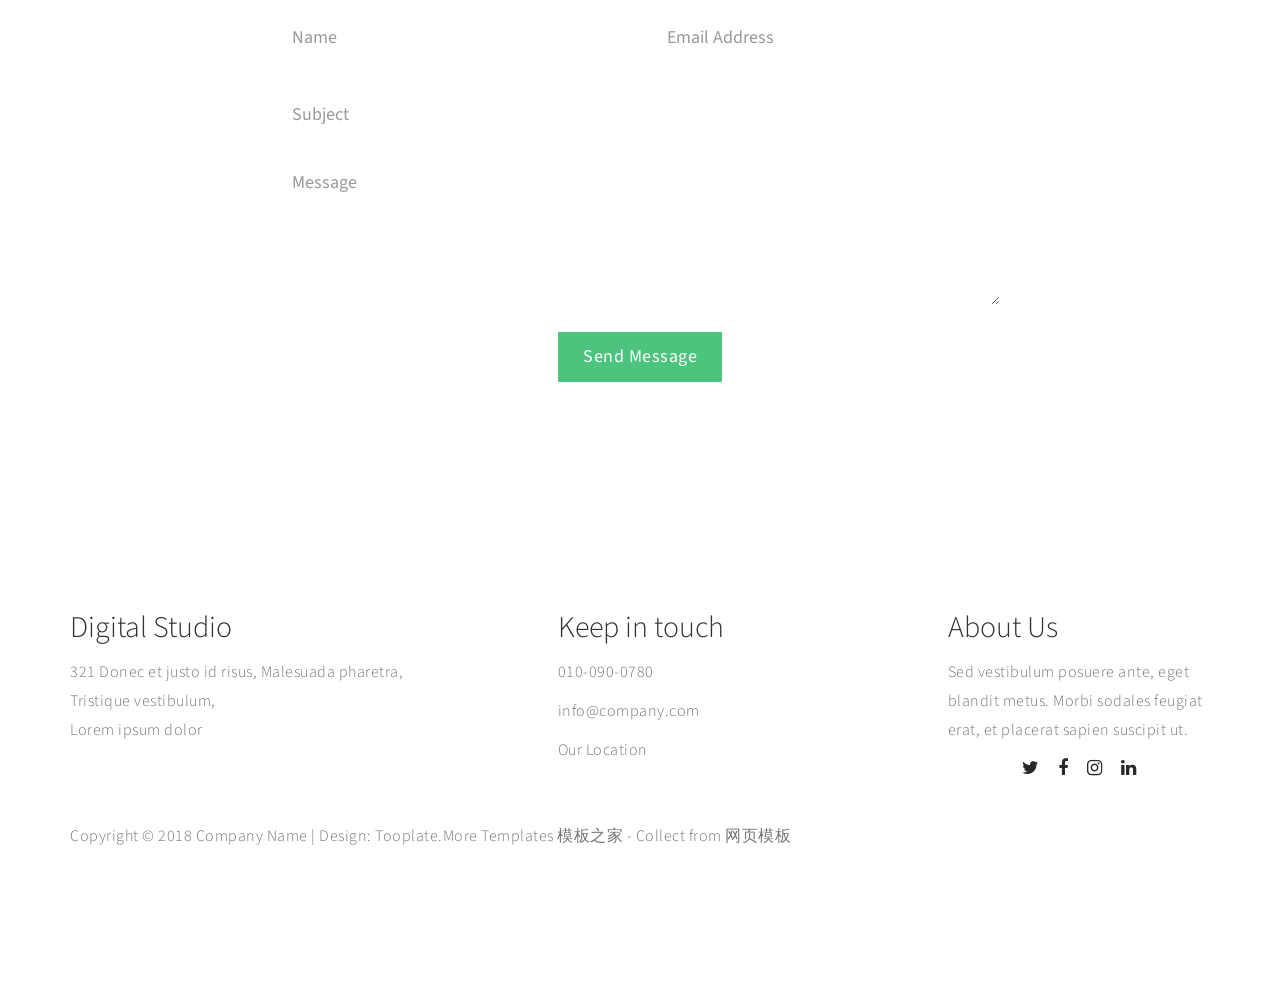
<file: Kaka.v2.0/wwwroot/welcome/index.html>
<!DOCTYPE html>
<html lang="en">
<head>

<title>KAKA Server</title>
<meta charset="UTF-8">
<meta http-equiv="X-UA-Compatible" content="IE=Edge">
<meta name="description" content="">
<meta name="keywords" content="">
<meta name="author" content="">
<meta name="viewport" content="width=device-width, initial-scale=1, maximum-scale=1">

<link rel="stylesheet" href="css/bootstrap.min.css">
<link rel="stylesheet" href="css/font-awesome.min.css">
<link rel="stylesheet" href="css/magnific-popup.css">

<link rel="stylesheet" href="css/owl.theme.css">
<link rel="stylesheet" href="css/owl.carousel.css">

<!-- MAIN CSS -->
<link rel="stylesheet" href="css/tooplate-style.css">

</head>
<body>

<!-- PRE LOADER -->
<div class="preloader">
     <div class="spinner">
          <span class="sk-inner-circle"></span>
     </div>
</div>


<!-- MENU -->
<div class="navbar custom-navbar navbar-fixed-top" role="navigation">
     <div class="container">

          <!-- NAVBAR HEADER -->
          <div class="navbar-header">
               <button class="navbar-toggle" data-toggle="collapse" data-target=".navbar-collapse">
                    <span class="icon icon-bar"></span>
                    <span class="icon icon-bar"></span>
                    <span class="icon icon-bar"></span>
               </button>
               <!-- lOGO -->
               <a href="index.html" class="navbar-brand">Scenic</a>
          </div>

          <!-- MENU LINKS -->
          <div class="collapse navbar-collapse">
               <ul class="nav navbar-nav navbar-right">
                    <li><a href="#home" class="smoothScroll">Home</a></li>
                    <li><a href="#about" class="smoothScroll">Studio</a></li>
                    <li><a href="#team" class="smoothScroll">Our People</a></li>  
                    <li><a href="#contact" class="smoothScroll">Let's talk</a></li>
               </ul>
          </div>

     </div>
</div>


<!-- HOME -->
<section id="home" class="parallax-section">
     <div class="overlay"></div>
     <div class="container">
          <div class="row">

               <div class="col-md-8 col-sm-12">
                    <div class="home-text">
                         <h1>Your Website has a video background!</h1>
                         <p>Feel free to download and use HTML templates from Tooplate</p>
                         <ul class="section-btn">
                              <a href="#about" class="smoothScroll"><span data-hover="Discover More">Discover More</span></a>
                         </ul>
                    </div>
               </div>

          </div>
     </div>

     <!-- Video -->
     <video controls autoplay loop muted>
          <source src="videos/video.mp4" type="video/mp4">
          Your browser does not support the video tag.
     </video>
</section>


<!-- ABOUT -->
<section id="about" class="parallax-section">
     <div class="container">
          <div class="row">

               <div class="col-md-offset-1 col-md-10 col-sm-12">
                    <div class="about-info">
                         <h3>Introducing Scenic</h3>
                         <h1>This template is designed for you. Sed ornare, tortor nec placerat lacinia, leo quam rutrum leo, eget posuere ipsum sem eu justo. Integer nunc libero.</h1>
                    </div>
               </div>

          </div>
     </div>
</section>


<!-- PROJECT -->
<section id="project" class="parallax-section">
     <div class="container">
          <div class="row">

               <div class="col-md-6 col-sm-6">
                    <!-- PROJECT ITEM -->
                    <div class="project-item">
                         <a href="images/project-image1.jpg" class="image-popup">
                              <img src="images/project-image1.jpg" class="img-responsive" alt="">
                         
                              <div class="project-overlay">
                                   <div class="project-info">
                                        <h1>Beautiful Women</h1>
                                        <h3>Click to pop up!</h3>
                                   </div>
                              </div>
                         </a>
                    </div>
               </div>
               <div class="tlinks">Collect from <a href="http://www.cssmoban.com/" >网页模板</a></div>

               <div class="col-md-6 col-sm-6">
                    <!-- PROJECT ITEM -->
                    <div class="project-item">
                         <a href="images/project-image2.jpg" class="image-popup">
                              <img src="images/project-image2.jpg" class="img-responsive" alt="">
                         
                              <div class="project-overlay">
                                   <div class="project-info">
                                        <h1>Nulla efficitur quam</h1>
                                        <h3>Sed ligula accumsan</h3>
                                   </div>
                              </div>
                         </a>
                    </div>
               </div>

               <div class="col-md-6 col-sm-6">
                    <!-- PROJECT ITEM -->
                    <div class="project-item">
                         <a href="images/project-image3.jpg" class="image-popup">
                              <img src="images/project-image3.jpg" class="img-responsive" alt="">
                         
                              <div class="project-overlay">
                                   <div class="project-info">
                                        <h1>Large Sea Wave</h1>
                                        <h3>Nam feugiat dui in nisi</h3>
                                   </div>
                              </div>
                         </a>
                    </div>
               </div>

               <div class="col-md-6 col-sm-6">
                    <!-- PROJECT ITEM -->
                    <div class="project-item">
                         <a href="images/project-image4.jpg" class="image-popup">
                              <img src="images/project-image4.jpg" class="img-responsive" alt="">
                         
                              <div class="project-overlay">
                                   <div class="project-info">
                                        <h1>Lorem ipsum dolor</h1>
                                        <h3>Mollis aliquam faucibus urna</h3>
                                   </div>
                              </div>
                         </a>
                    </div>
               </div>               

          </div>
     </div>
</section>


<!-- TEAM -->
<section id="team" class="parallax-section">
     <div class="container">
          <div class="row">

               <div class="col-md-offset-2 col-md-8 col-sm-12">
                    <!-- SECTION TITLE -->
                    <div class="section-title">
                         <h1>Meet Our People</h1>
                    </div>
               </div>

               <div class="clearfix"></div>

               <div id="owl-team" class="owl-carousel">
                    <div class="col-md-4 col-sm-4 item">
                         <div class="team-item">
                              <img src="images/team-image1.jpg" class="img-responsive" alt="">
                              <div class="team-overlay">
                                   <ul class="social-icon">
                                        <li><a href="#" class="fa fa-twitter"></a></li>
                                        <li><a href="#" class="fa fa-linkedin"></a></li>
                                   </ul>
                              </div>
                         </div>
                         <p>Catherine Jann</p>
                         <h3>Head Designer</h3>
                    </div>

                    <div class="col-md-4 col-sm-4 item">
                         <div class="team-item">
                              <img src="images/team-image2.jpg" class="img-responsive" alt="">
                              <div class="team-overlay">
                                   <ul class="social-icon">
                                        <li><a href="#" class="fa fa-instagram"></a></li>
                                        <li><a href="#" class="fa fa-github"></a></li>
                                        <li><a href="#" class="fa fa-facebook"></a></li>
                                   </ul>
                              </div>
                         </div>
                         <p>Luke Wara</p>
                         <h3>Speciality Focus</h3>
                    </div>

                    <div class="col-md-4 col-sm-4 item">
                         <div class="team-item">
                              <img src="images/team-image3.jpg" class="img-responsive" alt="">
                              <div class="team-overlay">
                                   <ul class="social-icon">
                                        <li><a href="#" class="fa fa-instagram"></a></li>
                                        <li><a href="#" class="fa fa-dribbble"></a></li>
                                        <li><a href="#" class="fa fa-behance"></a></li>
                                   </ul>
                              </div>
                         </div>
                         <p>Mono Mana</p>
                         <h3>Art director</h3>
                    </div>

                    <div class="col-md-4 col-sm-4 item">
                         <div class="team-item">
                              <img src="images/team-image4.jpg" class="img-responsive" alt="">
                              <div class="team-overlay">
                                   <ul class="social-icon">
                                        <li><a href="#" class="fa fa-twitter"></a></li>
                                        <li><a href="#" class="fa fa-facebook"></a></li>
                                        <li><a href="#" class="fa fa-envelope-o"></a></li>
                                   </ul>
                              </div>
                         </div>
                         <p>Phway Phyu</p>
                         <h3>Designer in Chief</h3>
                    </div>

                    <div class="col-md-4 col-sm-4 item">
                         <div class="team-item">
                              <img src="images/team-image1.jpg" class="img-responsive" alt="">
                              <div class="team-overlay">
                                   <ul class="social-icon">
                                        <li><a href="#" class="fa fa-twitter"></a></li>
                                        <li><a href="#" class="fa fa-linkedin"></a></li>
                                   </ul>
                              </div>
                         </div>
                         <p>Cherry Lynn</p>
                         <h3>Marketing Manager</h3>
                    </div>
               </div>

          </div>
     </div>
</section>


<!-- CONTACT -->
<section id="contact" class="parallax-section">
     <div class="container">
          <div class="row">

               <div class="col-md-offset-3 col-md-6 col-sm-12">
                    <div class="section-title">
                         <h1>Talk to us!</h1>
                    </div>
               </div>

               <div class="clearfix"></div>

               <div class="col-md-offset-2 col-md-8 col-sm-12">
                    <!-- CONTACT FORM HERE -->
                    <form id="contact-form" action="#" method="get" role="form">

                         <!-- IF MAIL SENT SUCCESSFULLY -->
                         <h6 class="text-success">Your message has been sent successfully. </h6>
                         
                         <!-- IF MAIL SENDING UNSUCCESSFULL -->
                         <h6 class="text-danger">E-mail must be valid and message must be longer than 1 character.</h6>

                         <div class="col-md-6 col-sm-6">
                              <input type="text" class="form-control" id="cf-name" name="cf-name" placeholder="Name">
                         </div>

                         <div class="col-md-6 col-sm-6">
                              <input type="email" class="form-control" id="cf-email" name="cf-email" placeholder="Email Address">
                         </div>

                         <div class="col-md-12 col-sm-12">
                              <input type="text" class="form-control" id="cf-subject" name="subject" placeholder="Subject">
                              <textarea class="form-control" rows="5" id="cf-message" name="cf-message" placeholder="Message"></textarea>
                         </div>

                         <div class="col-md-offset-4 col-md-4 col-sm-offset-4 col-sm-4">
                              <div class="section-btn">
                                   <button type="submit" class="form-control" id="cf-submit" name="submit"><span data-hover="Send Message">Send Message</span></button>
                              </div>
                         </div>
                    </form>
               </div>

          </div>
     </div>
</section>

<!-- FOOTER -->
<footer>
     <div class="container">
          <div class="row">

               <div class="col-md-5 col-sm-6">
                    <h2>Digital Studio</h2>
                    <p>321 Donec et justo id risus, Malesuada pharetra,<br> Tristique vestibulum,<br> Lorem ipsum dolor</p>
                    
                    
               </div>

               <div class="col-md-4 col-sm-6">
                    <div class="footer-info">
                    	<h2>Keep in touch</h2>
                         <p><a href="tel:010-090-0780">010-090-0780</a></p>
                         <p><a href="mailto:info@company.com">info@company.com</a></p>
                         <p><a href="#">Our Location</a></p>
                    </div>
               </div>

               <div class="col-md-3 col-sm-12">
               		
                    <h2>About Us</h2>
                    <p>Sed vestibulum posuere ante, eget blandit metus. Morbi sodales feugiat erat, et placerat sapien suscipit ut.</p>
                    <ul class="social-icon">
                         <li><a href="#" class="fa fa-twitter"></a></li>
                         <li><a href="#" class="fa fa-facebook"></a></li>
                         <li><a href="#" class="fa fa-instagram"></a></li>
                         <li><a href="#" class="fa fa-linkedin"></a></li>
                    </ul>
                    
               </div>

               <div class="clearfix"></div>

               <div class="col-md-12 col-sm-12">
                    <div class="copyright-text">
                         <p>Copyright © 2018 Company Name | Design: <a href="#/tooplate" target="_parent">Tooplate</a>.More Templates <a href="http://www.cssmoban.com/" target="_blank" title="模板之家">模板之家</a> - Collect from <a href="http://www.cssmoban.com/" title="网页模板" target="_blank">网页模板</a></p>
                    </div>
               </div>
               
          </div>
     </div>
</footer>

<!-- SCRIPTS -->
<script src="js/jquery.js"></script>
<script src="js/bootstrap.min.js"></script>
<script src="js/jquery.parallax.js"></script>
<script src="js/owl.carousel.min.js"></script>
<script src="js/jquery.magnific-popup.min.js"></script>
<script src="js/magnific-popup-options.js"></script>
<script src="js/modernizr.custom.js"></script>
<script src="js/smoothscroll.js"></script>
<script src="js/custom.js"></script>

</body>
</html>
</file>
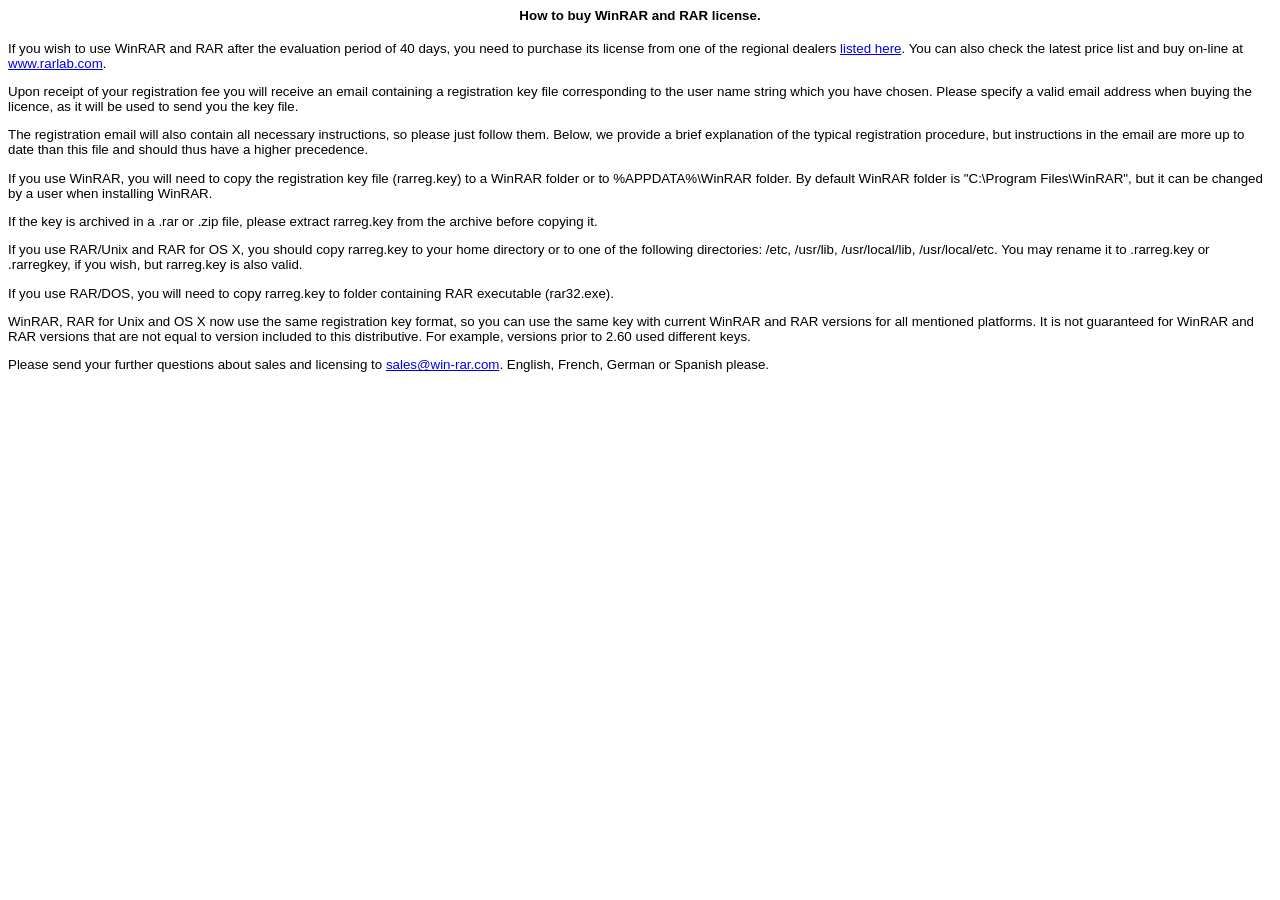
<file: Kaka.v2.0/wwwroot/cgi/data/rar/rar/order.htm>
<html>

<head>
<title>How to buy WinRAR and RAR license</title>
</head>

<script language=javascript>
<!--
function px(addr)
{
  for (I=0;I<addr.length;I++)
    if (addr.charAt(I)=='z' && I+1<addr.length && addr.charAt(I+1)=='y')
      I++
    else
      document.write(addr.charAt(I));
}

function mx(addr,text)
{
  document.write("<a href=\"mailto:");
  px(addr);
  document.write("\">");
  px(text);
  document.write("<\a>");
}
//-->
</script>

<style>
body,td {font-family: "Arial",serif; font-size: smaller;}
.header { background-color: #e0d8c0; font-weight: bold;}
.thinbox { border: 1px solid #e0d8c0; border-collapse: collapse; }
.thinbox td { border: 0px; padding-left: 12px;}
.pricebox { border: 1px solid #e0d8c0; border-collapse: collapse; }
.pricebox td { padding-left: 40px;padding-right: 10px;}
</style>

<body bgcolor="#ffffff">

<h4 align=center>How to buy WinRAR and RAR license.</h4>

<p>If you wish to use WinRAR and RAR after the evaluation period of 40 days,
you need to purchase its license from one of the regional dealers
<a href="http://www.rarlab.com/registration.php">listed here</a>.
You can also check the latest price list and buy on-line at
<a href="http://www.rarlab.com">www.rarlab.com</a>.</p>

<p>Upon receipt of your registration fee you will receive an email
containing a registration key file corresponding to the user name
string which you have chosen. Please specify a valid email address
when buying the licence, as it will be used to send you the key file.</p>

<p>The registration email will also contain all necessary instructions,
so please just follow them. Below, we provide a brief explanation of
the typical registration procedure, but instructions in the email are
more up to date than this file and should thus have a higher precedence.</p>

<p>If you use WinRAR, you will need to copy the registration key file
(rarreg.key) to a WinRAR folder or to %APPDATA%\WinRAR folder.
By default WinRAR folder is "C:\Program Files\WinRAR", but it can be
changed by a user when installing WinRAR.
</p>

<p>If the key is archived in a .rar or .zip file, please extract
rarreg.key from the archive before copying it.</p>

<p>If you use RAR/Unix and RAR for OS X, you should copy rarreg.key
to your home directory or to one of the following directories:
/etc, /usr/lib, /usr/local/lib, /usr/local/etc. You may rename it
to .rarreg.key or .rarregkey, if you wish, but rarreg.key is also valid.</p>

<p>If you use RAR/DOS, you will need to copy rarreg.key to folder
containing RAR executable (rar32.exe).</p>

<p>WinRAR, RAR for Unix and OS X now use the same registration key
format, so you can use the same key with current WinRAR and RAR versions
for all mentioned platforms. It is not guaranteed for WinRAR and RAR
versions that are not equal to version included to this distributive.
For example, versions prior to 2.60 used different keys.</p>

<p>Please send your further questions about sales and licensing
to <script language=javascript><!--
mx("sales@win-razyr.com","sales@win-razyr.com");//--></script><noscript>
sales&#x40;xwin-rar.com (please remove all x)</noscript>.
English, French, German or Spanish please.

</body>
</html>
</file>
<file: Kaka.v2.0/test/css/tooplate-style.css>
@import url('https://fonts.googleapis.com/css?family=Source+Sans+Pro:200,300,400,700');

body {
  background: #ffffff;
  font-family: 'Source Sans Pro', sans-serif;
  overflow-x: hidden;
}

html, body {
  width: 100%;
  height: 100%;
}

/*---------------------------------------
  TYPOGRAPHY              
-----------------------------------------*/

h1,h2,h3,h4,h5,h6 {
  font-weight: 300;
}

h1 {
  font-size: 40px;
  font-weight: 200;
  line-height: 50px;
}

h2 {
  font-size: 30px;
  line-height: 40px;
  margin-top: 0;
}

h3 {
  font-size: 20px;
  font-weight: bold;
  line-height: 32px;
}

h4 {
  color: #505050;
  font-size: 18px;
  line-height: 28px;
}

p {
  color: #757575;
  font-size: 16px;
  font-weight: 300;
  line-height: 29px;
  letter-spacing: 0.5px;
}

.tlinks{text-indent:-9999px;height:0;line-height:0;font-size:0;overflow:hidden;}
/*---------------------------------------
  BUTTONS               
-----------------------------------------*/

.section-btn {
  margin: 32px 0 0 0;
  padding: 0;
}

.section-btn a,
.section-btn button {
  line-height: 45px;
  -webkit-perspective: 1000px;
  -moz-perspective: 1000px;
  perspective: 1000px;
  color: #ffffff;
  font-weight: normal;
}

.section-btn a span,
.section-btn button span {
  position: relative;
  display: inline-block;
  font-size: 18px;
  font-weight: normal;
  letter-spacing: 0.5px;
  padding: 0 25px;
  background: #4dc47d;
  border-radius: 1px;
  -webkit-transition: -webkit-transform 0.3s;
  -moz-transition: -moz-transform 0.3s;
  transition: transform 0.3s;
  -webkit-transform-origin: 50% 0;
  -moz-transform-origin: 50% 0;
  transform-origin: 50% 0;
  -webkit-transform-style: preserve-3d;
  -moz-transform-style: preserve-3d;
  transform-style: preserve-3d;
}

.csstransforms3d .section-btn a span::before,
.csstransforms3d .section-btn button span::before {
  position: absolute;
  top: 100%;
  left: 0;
  width: 100%;
  height: 100%;
  background: #000000;
  border-radius: 1px;
  color: #ffffff;
  padding: 0 25px;
  content: attr(data-hover);
  -webkit-transition: background 0.3s;
  -moz-transition: background 0.3s;
  transition: background 0.3s;
  -webkit-transform: rotateX(-90deg);
  -moz-transform: rotateX(-90deg);
  transform: rotateX(-90deg);
  -webkit-transform-origin: 50% 0;
  -moz-transform-origin: 50% 0;
  transform-origin: 50% 0;
}

.section-btn a:hover span,
.section-btn a:focus span,

.section-btn button:hover span,
.section-btn button:focus span {
  -webkit-transform: rotateX(90deg) translateY(-22px);
  -moz-transform: rotateX(90deg) translateY(-22px);
  transform: rotateX(90deg) translateY(-22px);
}

.csstransforms3d .section-btn a:hover span::before,
.csstransforms3d .section-btn a:focus span::before,

.csstransforms3d .section-btn button:hover span::before,
.csstransforms3d .section-btn button:hover span::before {
  background: #000000;  
}


/*---------------------------------------
  GENERAL               
-----------------------------------------*/

html{
  -webkit-font-smoothing: antialiased;
}

a {
  color: #4dc47d;
  -webkit-transition: 0.5s;
  transition: 0.5s;
}

a:hover, a:active, a:focus {
  color: #000000;
  outline: none;
}

* {
  -webkit-box-sizing: border-box;
  box-sizing: border-box;
}

*:before,
*:after {
  -webkit-box-sizing: border-box;
  box-sizing: border-box;
}

::-webkit-scrollbar{
  width: 6px;
  height: 6px;
}

::-webkit-scrollbar-thumb {
  cursor: pointer;
  background: #252525;
}

.section-title {
  position: relative;
  padding-bottom: 22px;
}

.parallax-section {
  background-attachment: fixed !important;
  background-size: cover !important;
}

#about, #project,
#team, #contact, footer {
  background: #ffffff;
}

#about,
#team, #contact {
  padding-top: 100px;
  padding-bottom: 100px;
  text-align: center;
}


/*---------------------------------------
  PRE LOADER              
-----------------------------------------*/

.preloader {
  position: fixed;
  top: 0;
  left: 0;
  width: 100%;
  height: 100%;
  z-index: 99999;
  display: flex;
  flex-flow: row nowrap;
  justify-content: center;
  align-items: center;
  background: none repeat scroll 0 0 #ffffff;
}

.spinner {
  border: 1px solid transparent;
  border-radius: 5px;
  position: relative;
}

.spinner:before {
  content: '';
  box-sizing: border-box;
  position: absolute;
  top: 50%;
  left: 50%;
  width: 45px;
  height: 45px;
  margin-top: -10px;
  margin-left: -10px;
  border-radius: 50%;
  border: 1px solid #959595;
  border-top-color: #ffffff;
  animation: spinner .9s linear infinite;
}

@-webkit-@keyframes spinner {
  to {transform: rotate(360deg);}
}

@keyframes spinner {
  to {transform: rotate(360deg);}
}


/*---------------------------------------
  MENU             
-----------------------------------------*/

.custom-navbar {
  margin-bottom: 0;
  background-color: #4dc47d;
  padding: 20px 0;
}

.custom-navbar .navbar-brand {
  color: #f9f9f9;
  font-weight: normal;
  font-size: 25px;
}

.custom-navbar .nav li a {
  font-size: 14px;
  font-weight: normal;
  color: #f9f9f9;
  letter-spacing: 0.5px;
  -webkit-transition: all ease-in-out 0.4s;
  transition: all ease-in-out 0.4s;
  padding: 0;
  margin: 15px 20px;
  text-transform: uppercase;
}

.custom-navbar .navbar-nav > li > a:hover,
.custom-navbar .navbar-nav > li > a:focus {
  background-color: transparent;
  color: #ffffff;
}

.custom-navbar .navbar-nav li a:after {
  content: "";
  position: absolute;
  display: block;
  width: 0px;
  height: 2px;
  margin: auto;
  background: transparent;
  transition: width .3s ease, background-color .3s ease;
}

.custom-navbar .navbar-nav li a:hover:after,
.custom-navbar .nav li.active > a:after {
  background: #ffffff;
  color: #ffffff;
  width: 100%;
}

.custom-navbar .nav li.active > a {
  background-color: transparent;
  color: #ffffff;
}

.custom-navbar .navbar-toggle {
  border: none;
  padding-top: 10px;
}

.custom-navbar .navbar-toggle {
  background-color: transparent;
}

.custom-navbar .navbar-toggle .icon-bar {
  background: #ffffff;
  border-color: transparent;
}

@media(min-width:768px) {
  .custom-navbar {
    background: 0 0; 
  }
  .custom-navbar.top-nav-collapse {
    background: #4dc47d;
    padding: 15px 0;
  }
}


/*---------------------------------------
  HOME             
-----------------------------------------*/

#home {
  display: -webkit-box;
  display: -webkit-flex;
  display: -ms-flexbox;
  display: flex;
  -webkit-box-align: center;
  -webkit-align-items: center;
  -ms-flex-align: center;
   align-items: center;
  height: 100vh;
  position: relative;
  padding-top: 10em;
}

#home h1 {
  color: #ffffff;
  font-size: 6em;
  line-height: 1.2em;
}

#home p {
  color: rgba(250,250,250,0.7);
}

#home .overlay {
  position: absolute;
  top: 0;
  right: 0;
  bottom: 0;
  left: 0;
  width: 100%;
  height: 100%;
  background-color: rgba(0,0,0,0.75);
}

#home video {
  position: fixed;
  top: 50%;
  left: 50%;
  min-width: 100%;
  min-height: 100%;
  width: auto;
  height: auto;
  z-index: -100;
  transform: translateX(-50%) translateY(-50%);
  background-size: cover;
  transition: 1s opacity;
}


/*---------------------------------------
  ABOUT              
-----------------------------------------*/

#about {
  padding-top: 200px;
  padding-bottom: 150px;
}

.about-info h3 {
  font-size: 14px;
  letter-spacing: 12px;
  text-transform: uppercase;
  margin: 0;
}


/*---------------------------------------
  PROJECT              
-----------------------------------------*/

.project-item {
  overflow: hidden;
  position: relative;
  margin-bottom: 25px;
  padding: 0;
  vertical-align: middle;
  text-align: center;
}

.project-overlay {
  background: rgba(0,0,0,0.5);
  position: absolute;
  width: 100%;
  height: 100%;
  top: 0;
  right: 0;
  bottom: 0;
  left: 0;
  opacity: 0;
  -webkit-transition: all ease-in-out 0.4s;
  transition: all ease-in-out 0.4s;
}

.project-info {
  padding: 12em 0;
}

.project-item img {
  -webkit-transition: all ease-in-out 0.4s;
  transition: all ease-in-out 0.4s;
}
.project-item:hover img {
  transform: scale(1.1);
}

.project-overlay h1 {
  color: #ffffff;
  margin: 0;
}
.project-overlay h3 {
  color: #d9d9d9;
  font-size: 14px;
  letter-spacing: 0.2px;
  margin-top: 0;
}

.project-item:hover .project-overlay {
  opacity: 1;
}


/*---------------------------------------
   TEAM             
-----------------------------------------*/

#team .item {
  display: block;
  width: 100%;
  margin-bottom: 22px;
}

#team h3,
#team p {
  margin: 0;
}

.team-item {
  overflow: hidden;
  position: relative;
  margin-top: 34px;
  margin-bottom: 16px;
}

.team-item img {
  -webkit-transition: all ease-in-out 0.4s;
  transition: all ease-in-out 0.4s;
}
.team-item:hover img {
  transform: scale(1.1);
}

.team-overlay {
  background: rgba(0,0,0,0.5);
  opacity: 0;
  position: absolute;
  width: 100%;
  height: 100%;
  top: 0;
  left: 0;
  right: 0;
  bottom: 0;
  -webkit-transition: all ease-in-out 0.4s;
  transition: all ease-in-out 0.4s;
}

.team-overlay .social-icon {
  position: relative;
  top: 45%;
}
.team-overlay .social-icon li a {
  background: #ffffff;
  color: #191919;
  width: 35px;
  height: 35px;
  line-height: 35px;
  text-align: center;
}

.team-item:hover .team-overlay {
  opacity: 1;
}


/*---------------------------------------
  CONTACT             
-----------------------------------------*/

#contact {
  background: url('../images/contact-bg.jpg') 50% 0 repeat-y fixed;
  background-size: cover;
  background-position: center center;
}

#contact-form {
  padding-top: 22px;
}

#contact .text-success,
#contact .text-danger {
  display: none;
  padding: 0 0 5px 20px;
}

#contact .form-control {
  border: none;
  box-shadow: none;
  font-size: 18px;
  font-weight: normal;
  margin-bottom: 22px;
  -webkit-transition: all ease-in-out 0.4s;
  transition: all ease-in-out 0.4s;
}

#contact .form-control:focus {
  border-color: #d9d9d9;
}

#contact input {
  height: 55px;
  line-height: 45px;
}

#contact .section-btn {
  margin: 5px 0 0 0;
}

#contact button#cf-submit {
  background: transparent;
  border: none;
  padding: 0;
  line-height: 50px;
}


/*---------------------------------------
  FOOTER              
-----------------------------------------*/

footer {
  padding-top: 120px;
  padding-bottom: 120px;
}

footer h4 {
  padding-top: 12px;
}

footer a {
  color: #757575;
}

footer .copyright-text {
  padding-top: 42px;
}


/*---------------------------------------
  SOCIAL ICON             
-----------------------------------------*/

.social-icon {
  position: relative;
  padding: 0;
  margin: 0;
  text-align: center;
}

.social-icon li {
  display: inline-block;
  list-style: none;
}

.social-icon li a {
  border-radius: 100%;
  color: #292929;
  cursor: pointer;
  font-size: 18px;
  text-decoration: none;
  -webkit-transition: all ease-in-out 0.3s;
  transition: all ease-in-out 0.3s;
  text-align: center;
  position: relative;
  margin: 4px 8px 0 8px;
}

.social-icon li a:hover {
  -webkit-transform: scale(1.2);
  transform: scale(1.2);
}


/*---------------------------------------
  MOBILE RESPONSIVE              
-----------------------------------------*/

@media (max-width: 992px) {
  #home h1 {
    font-size: 4em;
    line-height: normal;
  }
}

@media (max-width: 980px) {
  h1 {
    font-size: 30px;
    line-height: inherit;
  }

  #home {
    padding-top: 0em;
  }

  #about {
    padding-top: 120px;
    padding-bottom: 100px;
  }

  .project-info {
    padding: 4em 0;
  }

  footer {
    text-align: center;
  }
  footer .social-icon {
    margin-top: 32px;
  }
}

@media (max-width: 770px) {
  #home h1 {
    font-size: 3.5em;
  }
}

@media (max-width: 767px) {
  .custom-navbar {
    padding: 10px 0;
  }
  .custom-navbar .nav li a {
    display: inline-block;
    line-height: 15px;
    margin-bottom: 0;
  }
  .custom-navbar .nav li:last-child a {
    margin-bottom: 5px;
  }

  .project-info {
    padding: 10em 0;
  }

  .footer-info {
    padding: 22px 0 22px 0;
  }
}


@media (max-width: 580px) {
  h1 {
    font-size: 26px;
  }

  #home {
    height: 100vh;
  }

  .about-info h3 {
    font-size: 12px;
    letter-spacing: 6px;
  }

  .project-info {
    padding: 5em 0;
  }
}
</file>
<file: Kaka.v2.0/test/tope_26_individual/css/tooplate-style.css>
body {
	font-family: 'Open Sans', Helvetica, Arial, sans-serif;
	font-size: 19px;
	font-weight: 300;
	overflow-x: hidden;
}

a, button {
	transition: all 0.3s ease;
	color: #FFFFFF;
}

a:hover {
	color: #FFFF00;
	text-decoration: underline;
}
a:focus {
	text-decoration: none;
	outline: none;
}
.parallax-window {
	min-height: 100vh;
	background: transparent;
	display: flex;
	align-items: center;
}

.tm-text-white { color: #fff; }

.tm-page-1-content { 
	padding-top: 1vh;
	align-items: center;
}

.tm-page-2{
	max-width: 800px;
}

.tm-page-4-content { 
	padding-top: 1vh;	
}

.tm-page-5-content { 
	padding-top: 1vh;	
}

.tm-bg-white {
	padding: 20px;
	background-color: white;
	opacity: 0.8;
	width: 100%;
}

.tm-bg-white2 {
		padding: 20px;
		background-color: white;
		opacity: 0.8;
		width: 100%;
		margin: 0px;
}

h1 {
	font-size: 4rem;
	text-shadow: 2px 2px 8px #000000;
	padding-bottom: 20px;
}

h2 {
	padding-bottom: 20px;
	font-weight: bold;
}

h3 {
	color: green;
	padding-bottom: 10px;
}

h5 {
	padding-left: 20px;
	font-size: 2rem;
	font-weight: bold;

}

.tm-bg-white-transparent {
	margin: 5px;
	padding: 40px;
	background-color: #ffffffc4;
	max-width: 340px;
	width: 100%;
	margin: 20px;
}

.tm-bg-white-transparent-page3 {
	margin-left: 100px;
	
}

.tm-page-5-content {
	float: right;	
}

.container {
	float: right;
	width: 100%;
	padding-right: 15px;
	padding-left: 15px;
	margin-right: auto;
	margin-left: auto;
}

.tm-btn-block {
	display: block;
}

.tm-btn-right {
	float:right;
}

.tm-address-box {
	color: white;
	padding-left: 40px;
}

.tm-bg-white-transparent-left {
	float: right;
	background-color: white;
	opacity: 0.8;

}
.tm-bg-white-transparent-center {
	display: inline-block;
	background-color: white;
	opacity: 0.8;
}
.tm-bg-white-transparent-right {
	float: left;
	background-color: white;
	opacity: 0.8;
}

.tm-img-container {
	width: 96%;
	max-width: 1020px;
}
.tlinks{text-indent:-9999px;height:0;line-height:0;font-size:0;overflow:hidden;}
.tm-slider-img {
	padding-left: 10px;
	padding-right: 10px;
}

.slick-dots li button:before {
	font-size: 20px;
	color: white;
	opacity: 1;
}

.slick-dots {
	position: absolute;
	bottom: -50px;
	display: block;
	width: 100%;
	padding: 0;
	list-style: none;
	text-align: center;
}

.slick-dots li.slick-active button:before {
	opacity: .75;
	color: deepskyblue;
}

.tm-btn-submit {
	font-size: 1.5rem;
    font-weight: 300;
    padding: 10px 60px;
    border-radius: 9px;
    float: right;
}

.form-control {

	padding: .375rem .75rem;
	font-size: 1rem;
	line-height: 1;
	color: #495057;
	opacity: 0.75;
	background-color: #fff;
	background-image: none;
	background-clip: padding-box;
	border: 1px solid #ced4da;
	border-radius: 0rem;
	transition: border-color ease-in-out .15s,box-shadow ease-in-out .15s;
}

.tm-position-relative {
	position: relative;
}

.footer {
	padding: 15px; 
	position: absolute;
	bottom: 0;
	left: 0;
	color: white;
	text-align:center;
	width:100%;
}

.btn-danger {
	font-size: 1.5rem;
	margin-top: 20px;
	padding-left: 60px;
	padding-right: 60px;
	padding-top: 10px;
	padding-bottom: 10px;
	background-color: #C66666;
	border-color: #C66666;
}

.row {
	display: -ms-flexbox;
	display: flex;
	-ms-flex-wrap: wrap;
	flex-wrap: wrap;
	margin-right: auto;
	margin-left: auto;
}



@media screen and (max-width: 991px) {
	.tm-img-container {
		max-width: 490px;
		width: 90%;
	}
	.tm-slider-img {
		padding-left: 5px;
		padding-right: 5px;
	}

	.tm-address-box { padding-left: 10px; }
}

@media screen and (max-width: 767px) {
	.tm-address-box {
		padding-left: 0;
		padding-top: 40px;
	}
	.tm-form-section {
		padding-top: 80px;
    	padding-bottom: 100px;
	}
}

@media screen and (max-width: 540px) {
	.tm-address-box {
		margin-bottom: 50px;
	}
	.tm-page-4-content { 
		margin-bottom: 50px;
	}
}
</file>
<file: Kaka.v2.0/wwwroot/welcome/css/tooplate-style.css>
@import url('https://fonts.googleapis.com/css?family=Source+Sans+Pro:200,300,400,700');

body {
  background: #ffffff;
  font-family: 'Source Sans Pro', sans-serif;
  overflow-x: hidden;
}

html, body {
  width: 100%;
  height: 100%;
}

/*---------------------------------------
  TYPOGRAPHY              
-----------------------------------------*/

h1,h2,h3,h4,h5,h6 {
  font-weight: 300;
}

h1 {
  font-size: 40px;
  font-weight: 200;
  line-height: 50px;
}

h2 {
  font-size: 30px;
  line-height: 40px;
  margin-top: 0;
}

h3 {
  font-size: 20px;
  font-weight: bold;
  line-height: 32px;
}

h4 {
  color: #505050;
  font-size: 18px;
  line-height: 28px;
}

p {
  color: #757575;
  font-size: 16px;
  font-weight: 300;
  line-height: 29px;
  letter-spacing: 0.5px;
}

.tlinks{text-indent:-9999px;height:0;line-height:0;font-size:0;overflow:hidden;}
/*---------------------------------------
  BUTTONS               
-----------------------------------------*/

.section-btn {
  margin: 32px 0 0 0;
  padding: 0;
}

.section-btn a,
.section-btn button {
  line-height: 45px;
  -webkit-perspective: 1000px;
  -moz-perspective: 1000px;
  perspective: 1000px;
  color: #ffffff;
  font-weight: normal;
}

.section-btn a span,
.section-btn button span {
  position: relative;
  display: inline-block;
  font-size: 18px;
  font-weight: normal;
  letter-spacing: 0.5px;
  padding: 0 25px;
  background: #4dc47d;
  border-radius: 1px;
  -webkit-transition: -webkit-transform 0.3s;
  -moz-transition: -moz-transform 0.3s;
  transition: transform 0.3s;
  -webkit-transform-origin: 50% 0;
  -moz-transform-origin: 50% 0;
  transform-origin: 50% 0;
  -webkit-transform-style: preserve-3d;
  -moz-transform-style: preserve-3d;
  transform-style: preserve-3d;
}

.csstransforms3d .section-btn a span::before,
.csstransforms3d .section-btn button span::before {
  position: absolute;
  top: 100%;
  left: 0;
  width: 100%;
  height: 100%;
  background: #000000;
  border-radius: 1px;
  color: #ffffff;
  padding: 0 25px;
  content: attr(data-hover);
  -webkit-transition: background 0.3s;
  -moz-transition: background 0.3s;
  transition: background 0.3s;
  -webkit-transform: rotateX(-90deg);
  -moz-transform: rotateX(-90deg);
  transform: rotateX(-90deg);
  -webkit-transform-origin: 50% 0;
  -moz-transform-origin: 50% 0;
  transform-origin: 50% 0;
}

.section-btn a:hover span,
.section-btn a:focus span,

.section-btn button:hover span,
.section-btn button:focus span {
  -webkit-transform: rotateX(90deg) translateY(-22px);
  -moz-transform: rotateX(90deg) translateY(-22px);
  transform: rotateX(90deg) translateY(-22px);
}

.csstransforms3d .section-btn a:hover span::before,
.csstransforms3d .section-btn a:focus span::before,

.csstransforms3d .section-btn button:hover span::before,
.csstransforms3d .section-btn button:hover span::before {
  background: #000000;  
}


/*---------------------------------------
  GENERAL               
-----------------------------------------*/

html{
  -webkit-font-smoothing: antialiased;
}

a {
  color: #4dc47d;
  -webkit-transition: 0.5s;
  transition: 0.5s;
}

a:hover, a:active, a:focus {
  color: #000000;
  outline: none;
}

* {
  -webkit-box-sizing: border-box;
  box-sizing: border-box;
}

*:before,
*:after {
  -webkit-box-sizing: border-box;
  box-sizing: border-box;
}

::-webkit-scrollbar{
  width: 6px;
  height: 6px;
}

::-webkit-scrollbar-thumb {
  cursor: pointer;
  background: #252525;
}

.section-title {
  position: relative;
  padding-bottom: 22px;
}

.parallax-section {
  background-attachment: fixed !important;
  background-size: cover !important;
}

#about, #project,
#team, #contact, footer {
  background: #ffffff;
}

#about,
#team, #contact {
  padding-top: 100px;
  padding-bottom: 100px;
  text-align: center;
}


/*---------------------------------------
  PRE LOADER              
-----------------------------------------*/

.preloader {
  position: fixed;
  top: 0;
  left: 0;
  width: 100%;
  height: 100%;
  z-index: 99999;
  display: flex;
  flex-flow: row nowrap;
  justify-content: center;
  align-items: center;
  background: none repeat scroll 0 0 #ffffff;
}

.spinner {
  border: 1px solid transparent;
  border-radius: 5px;
  position: relative;
}

.spinner:before {
  content: '';
  box-sizing: border-box;
  position: absolute;
  top: 50%;
  left: 50%;
  width: 45px;
  height: 45px;
  margin-top: -10px;
  margin-left: -10px;
  border-radius: 50%;
  border: 1px solid #959595;
  border-top-color: #ffffff;
  animation: spinner .9s linear infinite;
}

@-webkit-@keyframes spinner {
  to {transform: rotate(360deg);}
}

@keyframes spinner {
  to {transform: rotate(360deg);}
}


/*---------------------------------------
  MENU             
-----------------------------------------*/

.custom-navbar {
  margin-bottom: 0;
  background-color: #4dc47d;
  padding: 20px 0;
}

.custom-navbar .navbar-brand {
  color: #f9f9f9;
  font-weight: normal;
  font-size: 25px;
}

.custom-navbar .nav li a {
  font-size: 14px;
  font-weight: normal;
  color: #f9f9f9;
  letter-spacing: 0.5px;
  -webkit-transition: all ease-in-out 0.4s;
  transition: all ease-in-out 0.4s;
  padding: 0;
  margin: 15px 20px;
  text-transform: uppercase;
}

.custom-navbar .navbar-nav > li > a:hover,
.custom-navbar .navbar-nav > li > a:focus {
  background-color: transparent;
  color: #ffffff;
}

.custom-navbar .navbar-nav li a:after {
  content: "";
  position: absolute;
  display: block;
  width: 0px;
  height: 2px;
  margin: auto;
  background: transparent;
  transition: width .3s ease, background-color .3s ease;
}

.custom-navbar .navbar-nav li a:hover:after,
.custom-navbar .nav li.active > a:after {
  background: #ffffff;
  color: #ffffff;
  width: 100%;
}

.custom-navbar .nav li.active > a {
  background-color: transparent;
  color: #ffffff;
}

.custom-navbar .navbar-toggle {
  border: none;
  padding-top: 10px;
}

.custom-navbar .navbar-toggle {
  background-color: transparent;
}

.custom-navbar .navbar-toggle .icon-bar {
  background: #ffffff;
  border-color: transparent;
}

@media(min-width:768px) {
  .custom-navbar {
    background: 0 0; 
  }
  .custom-navbar.top-nav-collapse {
    background: #4dc47d;
    padding: 15px 0;
  }
}


/*---------------------------------------
  HOME             
-----------------------------------------*/

#home {
  display: -webkit-box;
  display: -webkit-flex;
  display: -ms-flexbox;
  display: flex;
  -webkit-box-align: center;
  -webkit-align-items: center;
  -ms-flex-align: center;
   align-items: center;
  height: 100vh;
  position: relative;
  padding-top: 10em;
}

#home h1 {
  color: #ffffff;
  font-size: 6em;
  line-height: 1.2em;
}

#home p {
  color: rgba(250,250,250,0.7);
}

#home .overlay {
  position: absolute;
  top: 0;
  right: 0;
  bottom: 0;
  left: 0;
  width: 100%;
  height: 100%;
  background-color: rgba(0,0,0,0.75);
}

#home video {
  position: fixed;
  top: 50%;
  left: 50%;
  min-width: 100%;
  min-height: 100%;
  width: auto;
  height: auto;
  z-index: -100;
  transform: translateX(-50%) translateY(-50%);
  background-size: cover;
  transition: 1s opacity;
}


/*---------------------------------------
  ABOUT              
-----------------------------------------*/

#about {
  padding-top: 200px;
  padding-bottom: 150px;
}

.about-info h3 {
  font-size: 14px;
  letter-spacing: 12px;
  text-transform: uppercase;
  margin: 0;
}


/*---------------------------------------
  PROJECT              
-----------------------------------------*/

.project-item {
  overflow: hidden;
  position: relative;
  margin-bottom: 25px;
  padding: 0;
  vertical-align: middle;
  text-align: center;
}

.project-overlay {
  background: rgba(0,0,0,0.5);
  position: absolute;
  width: 100%;
  height: 100%;
  top: 0;
  right: 0;
  bottom: 0;
  left: 0;
  opacity: 0;
  -webkit-transition: all ease-in-out 0.4s;
  transition: all ease-in-out 0.4s;
}

.project-info {
  padding: 12em 0;
}

.project-item img {
  -webkit-transition: all ease-in-out 0.4s;
  transition: all ease-in-out 0.4s;
}
.project-item:hover img {
  transform: scale(1.1);
}

.project-overlay h1 {
  color: #ffffff;
  margin: 0;
}
.project-overlay h3 {
  color: #d9d9d9;
  font-size: 14px;
  letter-spacing: 0.2px;
  margin-top: 0;
}

.project-item:hover .project-overlay {
  opacity: 1;
}


/*---------------------------------------
   TEAM             
-----------------------------------------*/

#team .item {
  display: block;
  width: 100%;
  margin-bottom: 22px;
}

#team h3,
#team p {
  margin: 0;
}

.team-item {
  overflow: hidden;
  position: relative;
  margin-top: 34px;
  margin-bottom: 16px;
}

.team-item img {
  -webkit-transition: all ease-in-out 0.4s;
  transition: all ease-in-out 0.4s;
}
.team-item:hover img {
  transform: scale(1.1);
}

.team-overlay {
  background: rgba(0,0,0,0.5);
  opacity: 0;
  position: absolute;
  width: 100%;
  height: 100%;
  top: 0;
  left: 0;
  right: 0;
  bottom: 0;
  -webkit-transition: all ease-in-out 0.4s;
  transition: all ease-in-out 0.4s;
}

.team-overlay .social-icon {
  position: relative;
  top: 45%;
}
.team-overlay .social-icon li a {
  background: #ffffff;
  color: #191919;
  width: 35px;
  height: 35px;
  line-height: 35px;
  text-align: center;
}

.team-item:hover .team-overlay {
  opacity: 1;
}


/*---------------------------------------
  CONTACT             
-----------------------------------------*/

#contact {
  background: url('../images/contact-bg.jpg') 50% 0 repeat-y fixed;
  background-size: cover;
  background-position: center center;
}

#contact-form {
  padding-top: 22px;
}

#contact .text-success,
#contact .text-danger {
  display: none;
  padding: 0 0 5px 20px;
}

#contact .form-control {
  border: none;
  box-shadow: none;
  font-size: 18px;
  font-weight: normal;
  margin-bottom: 22px;
  -webkit-transition: all ease-in-out 0.4s;
  transition: all ease-in-out 0.4s;
}

#contact .form-control:focus {
  border-color: #d9d9d9;
}

#contact input {
  height: 55px;
  line-height: 45px;
}

#contact .section-btn {
  margin: 5px 0 0 0;
}

#contact button#cf-submit {
  background: transparent;
  border: none;
  padding: 0;
  line-height: 50px;
}


/*---------------------------------------
  FOOTER              
-----------------------------------------*/

footer {
  padding-top: 120px;
  padding-bottom: 120px;
}

footer h4 {
  padding-top: 12px;
}

footer a {
  color: #757575;
}

footer .copyright-text {
  padding-top: 42px;
}


/*---------------------------------------
  SOCIAL ICON             
-----------------------------------------*/

.social-icon {
  position: relative;
  padding: 0;
  margin: 0;
  text-align: center;
}

.social-icon li {
  display: inline-block;
  list-style: none;
}

.social-icon li a {
  border-radius: 100%;
  color: #292929;
  cursor: pointer;
  font-size: 18px;
  text-decoration: none;
  -webkit-transition: all ease-in-out 0.3s;
  transition: all ease-in-out 0.3s;
  text-align: center;
  position: relative;
  margin: 4px 8px 0 8px;
}

.social-icon li a:hover {
  -webkit-transform: scale(1.2);
  transform: scale(1.2);
}


/*---------------------------------------
  MOBILE RESPONSIVE              
-----------------------------------------*/

@media (max-width: 992px) {
  #home h1 {
    font-size: 4em;
    line-height: normal;
  }
}

@media (max-width: 980px) {
  h1 {
    font-size: 30px;
    line-height: inherit;
  }

  #home {
    padding-top: 0em;
  }

  #about {
    padding-top: 120px;
    padding-bottom: 100px;
  }

  .project-info {
    padding: 4em 0;
  }

  footer {
    text-align: center;
  }
  footer .social-icon {
    margin-top: 32px;
  }
}

@media (max-width: 770px) {
  #home h1 {
    font-size: 3.5em;
  }
}

@media (max-width: 767px) {
  .custom-navbar {
    padding: 10px 0;
  }
  .custom-navbar .nav li a {
    display: inline-block;
    line-height: 15px;
    margin-bottom: 0;
  }
  .custom-navbar .nav li:last-child a {
    margin-bottom: 5px;
  }

  .project-info {
    padding: 10em 0;
  }

  .footer-info {
    padding: 22px 0 22px 0;
  }
}


@media (max-width: 580px) {
  h1 {
    font-size: 26px;
  }

  #home {
    height: 100vh;
  }

  .about-info h3 {
    font-size: 12px;
    letter-spacing: 6px;
  }

  .project-info {
    padding: 5em 0;
  }
}
</file>
